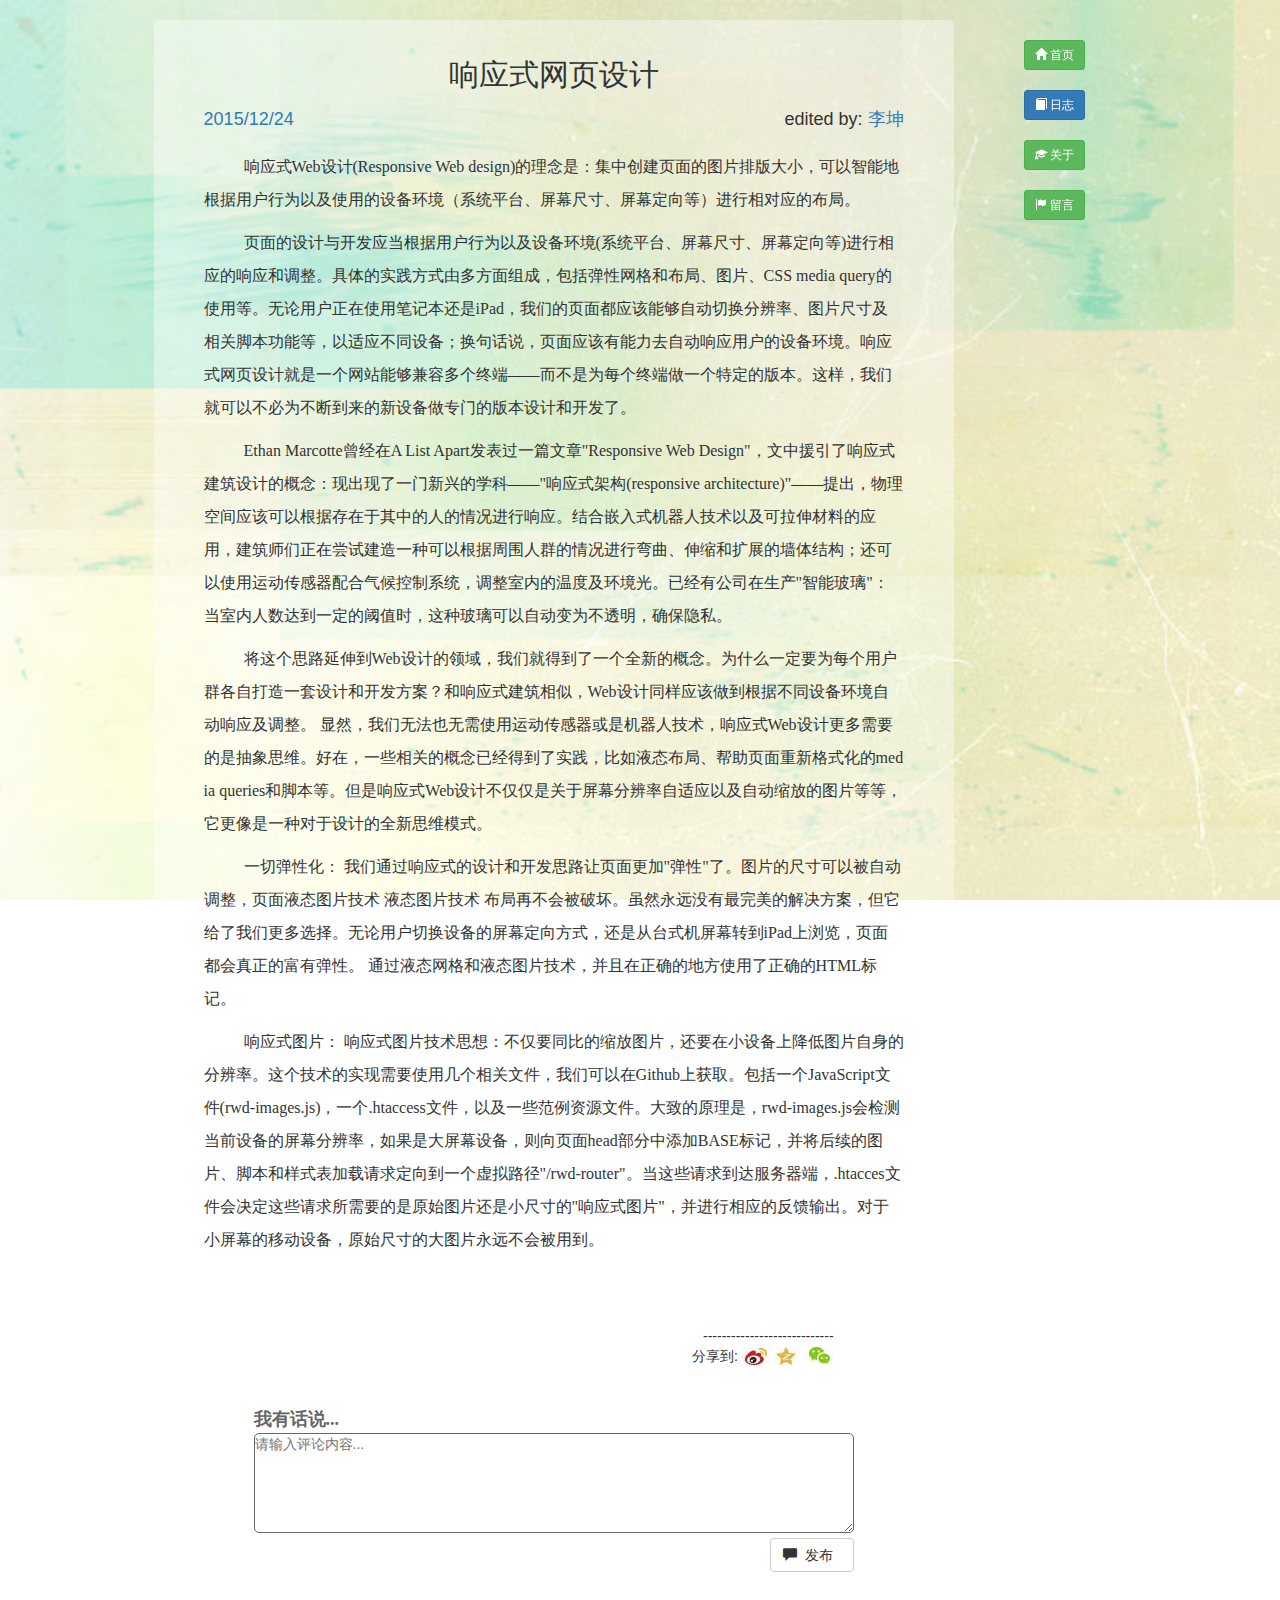
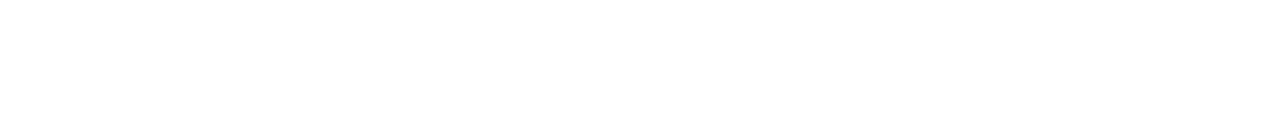
<file: docs/demo/article/art1.html>
<!DOCTYPE html>
<html lang="en">
<head>
	<meta charset="UTF-8">
	<title>响应式网页设计</title>
	<link rel="stylesheet" href="./bootstrap/bootstrap.min.css">
	<link rel="stylesheet" href="../style/art.css">
	<script src="../script/jquery-2.1.3.min.js"></script>
	<script src="./bootstrap/bootstrap.min.js"></script>
	<script src="../script/art.js"></script>
</head>
<body>
	<div class="nav">
		<a id="yi" class="btn btn-success btn-sm" href="../index.html">
			<span class="glyphicon glyphicon-home"></span>
			首页
		</a>
		<a id="er" class="btn btn-primary btn-sm" href="../index.html#rizhi">
			<span class="glyphicon glyphicon-book"></span>
			日志
		</a>
		<a id="san" class="btn btn-success btn-sm" href="../resume/cv.html">
			<span class="glyphicon glyphicon-education"></span>
			关于
		</a>
		<a id="si" class="btn btn-success btn-sm" href="../message/msg.html">
			<span class="glyphicon glyphicon-flag"></span>
			留言
		</a>
	</div>
	<div class="box">
		<div class="timu">
			<h2><a href="##">响应式网页设计</a></h2>
		</div>
		<h4 class="time"><a href="##">2015/12/24</a></h4>
		<h4 class="author">edited by: <a href="#lk">李坤</a></h4>
		<p>
			响应式Web设计(Responsive Web design)的理念是：集中创建页面的图片排版大小，可以智能地根据用户行为以及使用的设备环境（系统平台、屏幕尺寸、屏幕定向等）进行相对应的布局。
		</p>
		<p>
			页面的设计与开发应当根据用户行为以及设备环境(系统平台、屏幕尺寸、屏幕定向等)进行相应的响应和调整。具体的实践方式由多方面组成，包括弹性网格和布局、图片、CSS media query的使用等。无论用户正在使用笔记本还是iPad，我们的页面都应该能够自动切换分辨率、图片尺寸及相关脚本功能等，以适应不同设备；换句话说，页面应该有能力去自动响应用户的设备环境。响应式网页设计就是一个网站能够兼容多个终端——而不是为每个终端做一个特定的版本。这样，我们就可以不必为不断到来的新设备做专门的版本设计和开发了。
		</p>
		<p>
			Ethan Marcotte曾经在A List Apart发表过一篇文章"Responsive Web Design"，文中援引了响应式建筑设计的概念：现出现了一门新兴的学科——"响应式架构(responsive architecture)"——提出，物理空间应该可以根据存在于其中的人的情况进行响应。结合嵌入式机器人技术以及可拉伸材料的应用，建筑师们正在尝试建造一种可以根据周围人群的情况进行弯曲、伸缩和扩展的墙体结构；还可以使用运动传感器配合气候控制系统，调整室内的温度及环境光。已经有公司在生产"智能玻璃"：当室内人数达到一定的阈值时，这种玻璃可以自动变为不透明，确保隐私。
		</p>
		<p>
			将这个思路延伸到Web设计的领域，我们就得到了一个全新的概念。为什么一定要为每个用户群各自打造一套设计和开发方案？和响应式建筑相似，Web设计同样应该做到根据不同设备环境自动响应及调整。
			显然，我们无法也无需使用运动传感器或是机器人技术，响应式Web设计更多需要的是抽象思维。好在，一些相关的概念已经得到了实践，比如液态布局、帮助页面重新格式化的media queries和脚本等。但是响应式Web设计不仅仅是关于屏幕分辨率自适应以及自动缩放的图片等等，它更像是一种对于设计的全新思维模式。
		</p>
		<p>
			一切弹性化：
			我们通过响应式的设计和开发思路让页面更加"弹性"了。图片的尺寸可以被自动调整，页面液态图片技术
			液态图片技术
			布局再不会被破坏。虽然永远没有最完美的解决方案，但它给了我们更多选择。无论用户切换设备的屏幕定向方式，还是从台式机屏幕转到iPad上浏览，页面都会真正的富有弹性。
			通过液态网格和液态图片技术，并且在正确的地方使用了正确的HTML标记。
		</p>
		<p>
			响应式图片：
			响应式图片技术思想：不仅要同比的缩放图片，还要在小设备上降低图片自身的分辨率。这个技术的实现需要使用几个相关文件，我们可以在Github上获取。包括一个JavaScript文件(rwd-images.js)，一个.htaccess文件，以及一些范例资源文件。大致的原理是，rwd-images.js会检测当前设备的屏幕分辨率，如果是大屏幕设备，则向页面head部分中添加BASE标记，并将后续的图片、脚本和样式表加载请求定向到一个虚拟路径"/rwd-router"。当这些请求到达服务器端，.htacces文件会决定这些请求所需要的是原始图片还是小尺寸的"响应式图片"，并进行相应的反馈输出。对于小屏幕的移动设备，原始尺寸的大图片永远不会被用到。
		</p>
		<br>
		<div class="share">
			<span>----------------------------</span>
			<br>
			<span class="fx">分享到: </span>
			<a class="fx" href="##"><img src="../image/comwb.jpg" alt="##" title="分享到微博"></a>
			<a class="fx" href="##"><img src="../image/comkj.jpg" alt="##" title="分享到空间"></a>
			<a class="fx" href="##"><img src="../image/comwx.jpg" alt="##" title="分享到微信"></a>
		</div>
		<div class="comment">
			<label for="com">我有话说...</label>
			<textarea name="com" id="com" placeholder="请输入评论内容..."></textarea>
			<button class="btn btn-default">
				<span class="glyphicon glyphicon-comment"></span>&nbsp;&nbsp;发布&nbsp;&nbsp;
			</button>
		</div>
	</div>
	<a class="btn btn-default btn-sm" id="totop" href="#top"> 
		<span class="glyphicon glyphicon-send"></span> 
		<span>回到顶部</span>
	</a>
</body>
</html>
</file>
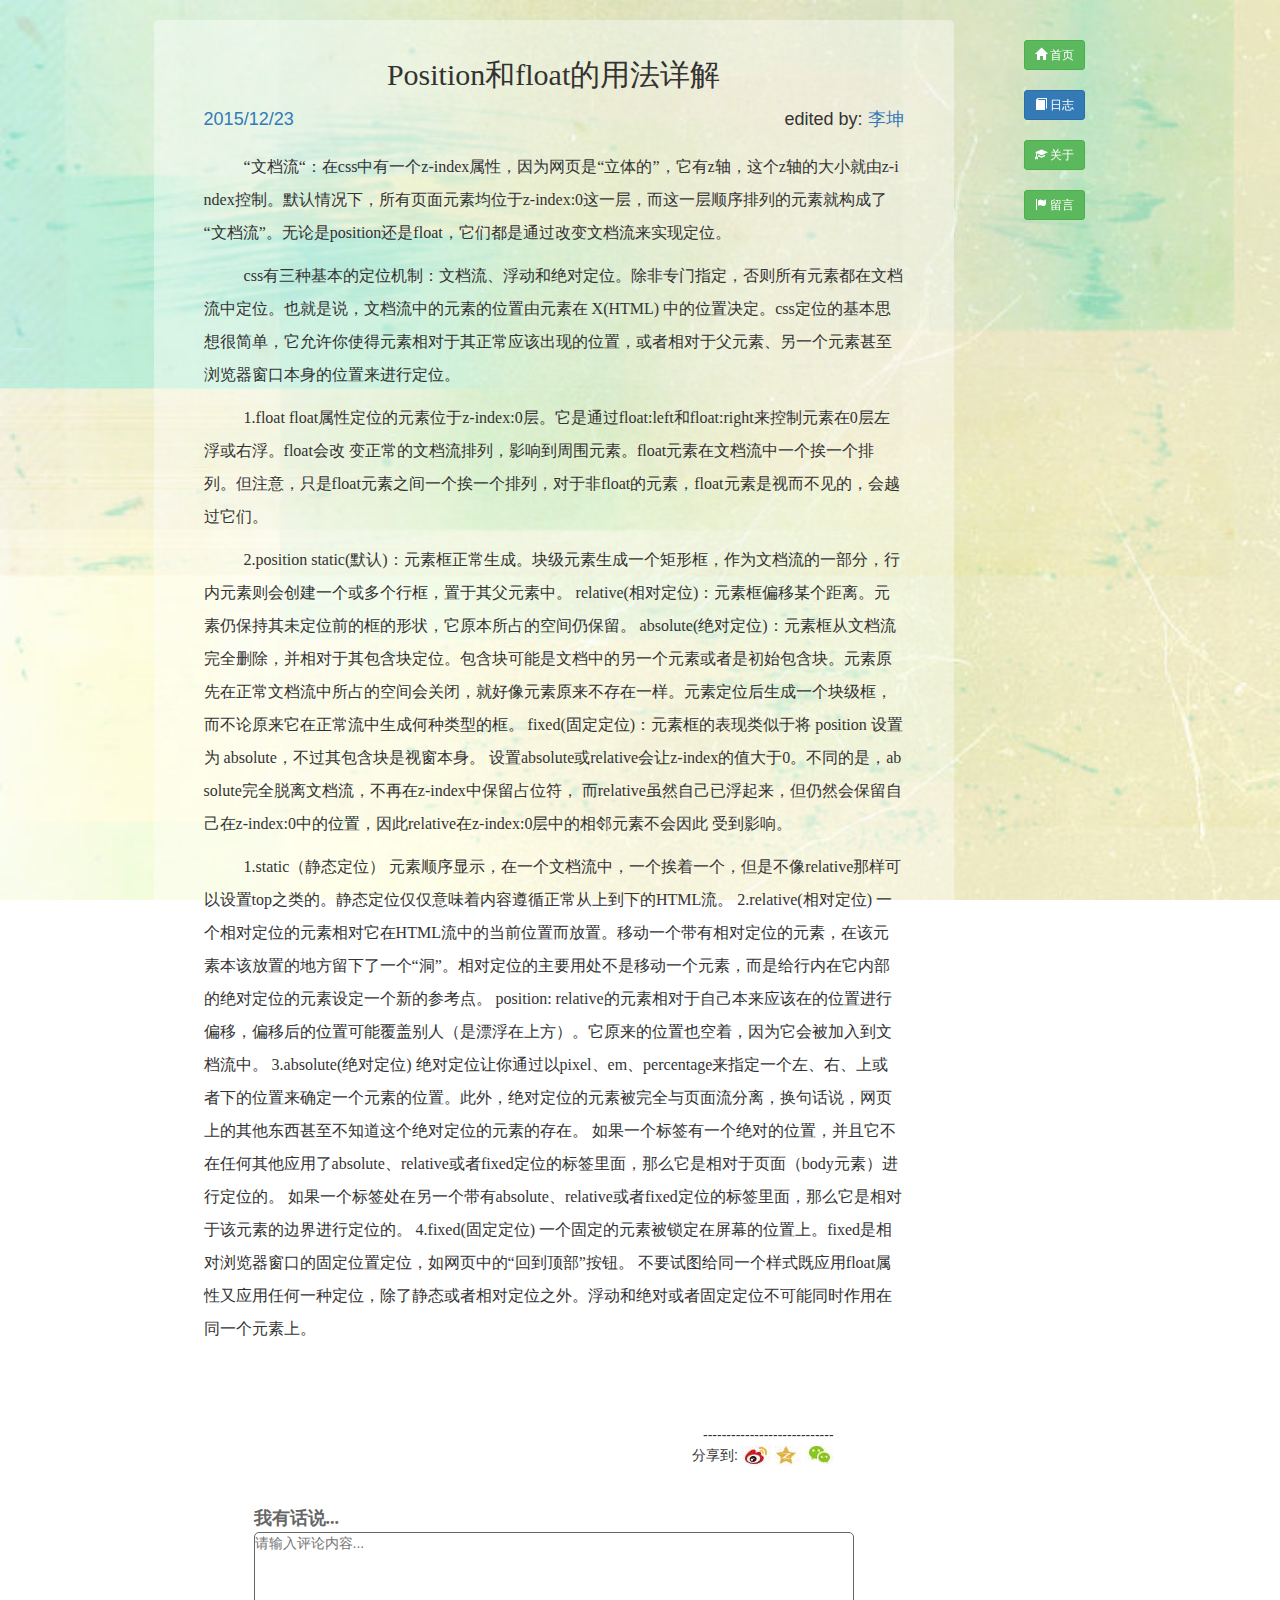
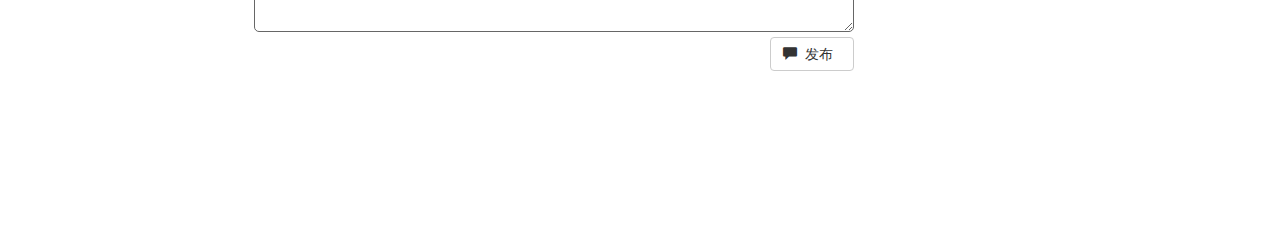
<file: docs/demo/article/art2.html>
<!DOCTYPE html>
<html lang="en">
<head>
	<meta charset="UTF-8">
	<title>Position和float的用法详解</title>
	<link rel="stylesheet" href="./bootstrap/bootstrap.min.css">
	<link rel="stylesheet" href="../style/art.css">
	<script src="../script/jquery-2.1.3.min.js"></script>
	<script src="./bootstrap/bootstrap.min.js"></script>
	<script src="../script/art.js"></script>
</head>
<body>
	<div class="nav">
		<a id="yi" class="btn btn-success btn-sm" href="../index.html">
			<span class="glyphicon glyphicon-home"></span>
			首页
		</a>
		<a id="er" class="btn btn-primary btn-sm" href="../index.html#rizhi">
			<span class="glyphicon glyphicon-book"></span>
			日志
		</a>
		<a id="san" class="btn btn-success btn-sm" href="../resume/cv.html">
			<span class="glyphicon glyphicon-education"></span>
			关于
		</a>
		<a id="si" class="btn btn-success btn-sm" href="../message/msg.html">
			<span class="glyphicon glyphicon-flag"></span>
			留言
		</a>
	</div>
	<div class="box">
		<div class="timu">
			<h2><a href="##">Position和float的用法详解</a></h2>
		</div>
		<h4 class="time"><a href="##">2015/12/23</a></h4>
		<h4 class="author">edited by: <a href="#lk">李坤</a></h4>
		<p>
			“文档流“：在css中有一个z-index属性，因为网页是“立体的”，它有z轴，这个z轴的大小就由z-index控制。默认情况下，所有页面元素均位于z-index:0这一层，而这一层顺序排列的元素就构成了“文档流”。无论是position还是float，它们都是通过改变文档流来实现定位。
		</p>
		<p>
			css有三种基本的定位机制：文档流、浮动和绝对定位。除非专门指定，否则所有元素都在文档流中定位。也就是说，文档流中的元素的位置由元素在 X(HTML) 中的位置决定。css定位的基本思想很简单，它允许你使得元素相对于其正常应该出现的位置，或者相对于父元素、另一个元素甚至浏览器窗口本身的位置来进行定位。
		</p>
		<p>
			1.float
    		float属性定位的元素位于z-index:0层。它是通过float:left和float:right来控制元素在0层左浮或右浮。float会改 变正常的文档流排列，影响到周围元素。float元素在文档流中一个挨一个排列。但注意，只是float元素之间一个挨一个排列，对于非float的元素，float元素是视而不见的，会越过它们。
		</p>
		<p>
			2.position
        	static(默认)：元素框正常生成。块级元素生成一个矩形框，作为文档流的一部分，行内元素则会创建一个或多个行框，置于其父元素中。

        	relative(相对定位)：元素框偏移某个距离。元素仍保持其未定位前的框的形状，它原本所占的空间仍保留。

        	absolute(绝对定位)：元素框从文档流完全删除，并相对于其包含块定位。包含块可能是文档中的另一个元素或者是初始包含块。元素原先在正常文档流中所占的空间会关闭，就好像元素原来不存在一样。元素定位后生成一个块级框，而不论原来它在正常流中生成何种类型的框。

       		fixed(固定定位)：元素框的表现类似于将 position 设置为 absolute，不过其包含块是视窗本身。

        	设置absolute或relative会让z-index的值大于0。不同的是，absolute完全脱离文档流，不再在z-index中保留占位符， 而relative虽然自己已浮起来，但仍然会保留自己在z-index:0中的位置，因此relative在z-index:0层中的相邻元素不会因此 受到影响。
		</p>
		<p>
			1.static（静态定位）
            元素顺序显示，在一个文档流中，一个挨着一个，但是不像relative那样可以设置top之类的。静态定位仅仅意味着内容遵循正常从上到下的HTML流。

        	2.relative(相对定位)
            一个相对定位的元素相对它在HTML流中的当前位置而放置。移动一个带有相对定位的元素，在该元素本该放置的地方留下了一个“洞”。相对定位的主要用处不是移动一个元素，而是给行内在它内部的绝对定位的元素设定一个新的参考点。
            position: relative的元素相对于自己本来应该在的位置进行偏移，偏移后的位置可能覆盖别人（是漂浮在上方）。它原来的位置也空着，因为它会被加入到文档流中。

        	3.absolute(绝对定位)
            绝对定位让你通过以pixel、em、percentage来指定一个左、右、上或者下的位置来确定一个元素的位置。此外，绝对定位的元素被完全与页面流分离，换句话说，网页上的其他东西甚至不知道这个绝对定位的元素的存在。 
            如果一个标签有一个绝对的位置，并且它不在任何其他应用了absolute、relative或者fixed定位的标签里面，那么它是相对于页面（body元素）进行定位的。
            如果一个标签处在另一个带有absolute、relative或者fixed定位的标签里面，那么它是相对于该元素的边界进行定位的。

        	4.fixed(固定定位)
            一个固定的元素被锁定在屏幕的位置上。fixed是相对浏览器窗口的固定位置定位，如网页中的“回到顶部”按钮。

        	不要试图给同一个样式既应用float属性又应用任何一种定位，除了静态或者相对定位之外。浮动和绝对或者固定定位不可能同时作用在同一个元素上。
		</p>
		<p>
			
		</p>
		<br>
		<div class="share">
			<span>----------------------------</span>
			<br>
			<span class="fx">分享到: </span>
			<a class="fx" href="##"><img src="../image/comwb.jpg" alt="##" title="分享到微博"></a>
			<a class="fx" href="##"><img src="../image/comkj.jpg" alt="##" title="分享到空间"></a>
			<a class="fx" href="##"><img src="../image/comwx.jpg" alt="##" title="分享到微信"></a>
		</div>
		<div class="comment">
			<label for="com">我有话说...</label>
			<textarea name="com" id="com" placeholder="请输入评论内容..."></textarea>
			<button class="btn btn-default">
				<span class="glyphicon glyphicon-comment"></span>&nbsp;&nbsp;发布&nbsp;&nbsp;
			</button>
		</div>
	</div>
	<a class="btn btn-default btn-sm" id="totop" href="#top"> 
		<span class="glyphicon glyphicon-send"></span> 
		<span>回到顶部</span>
	</a>
</body>
</html>
</file>
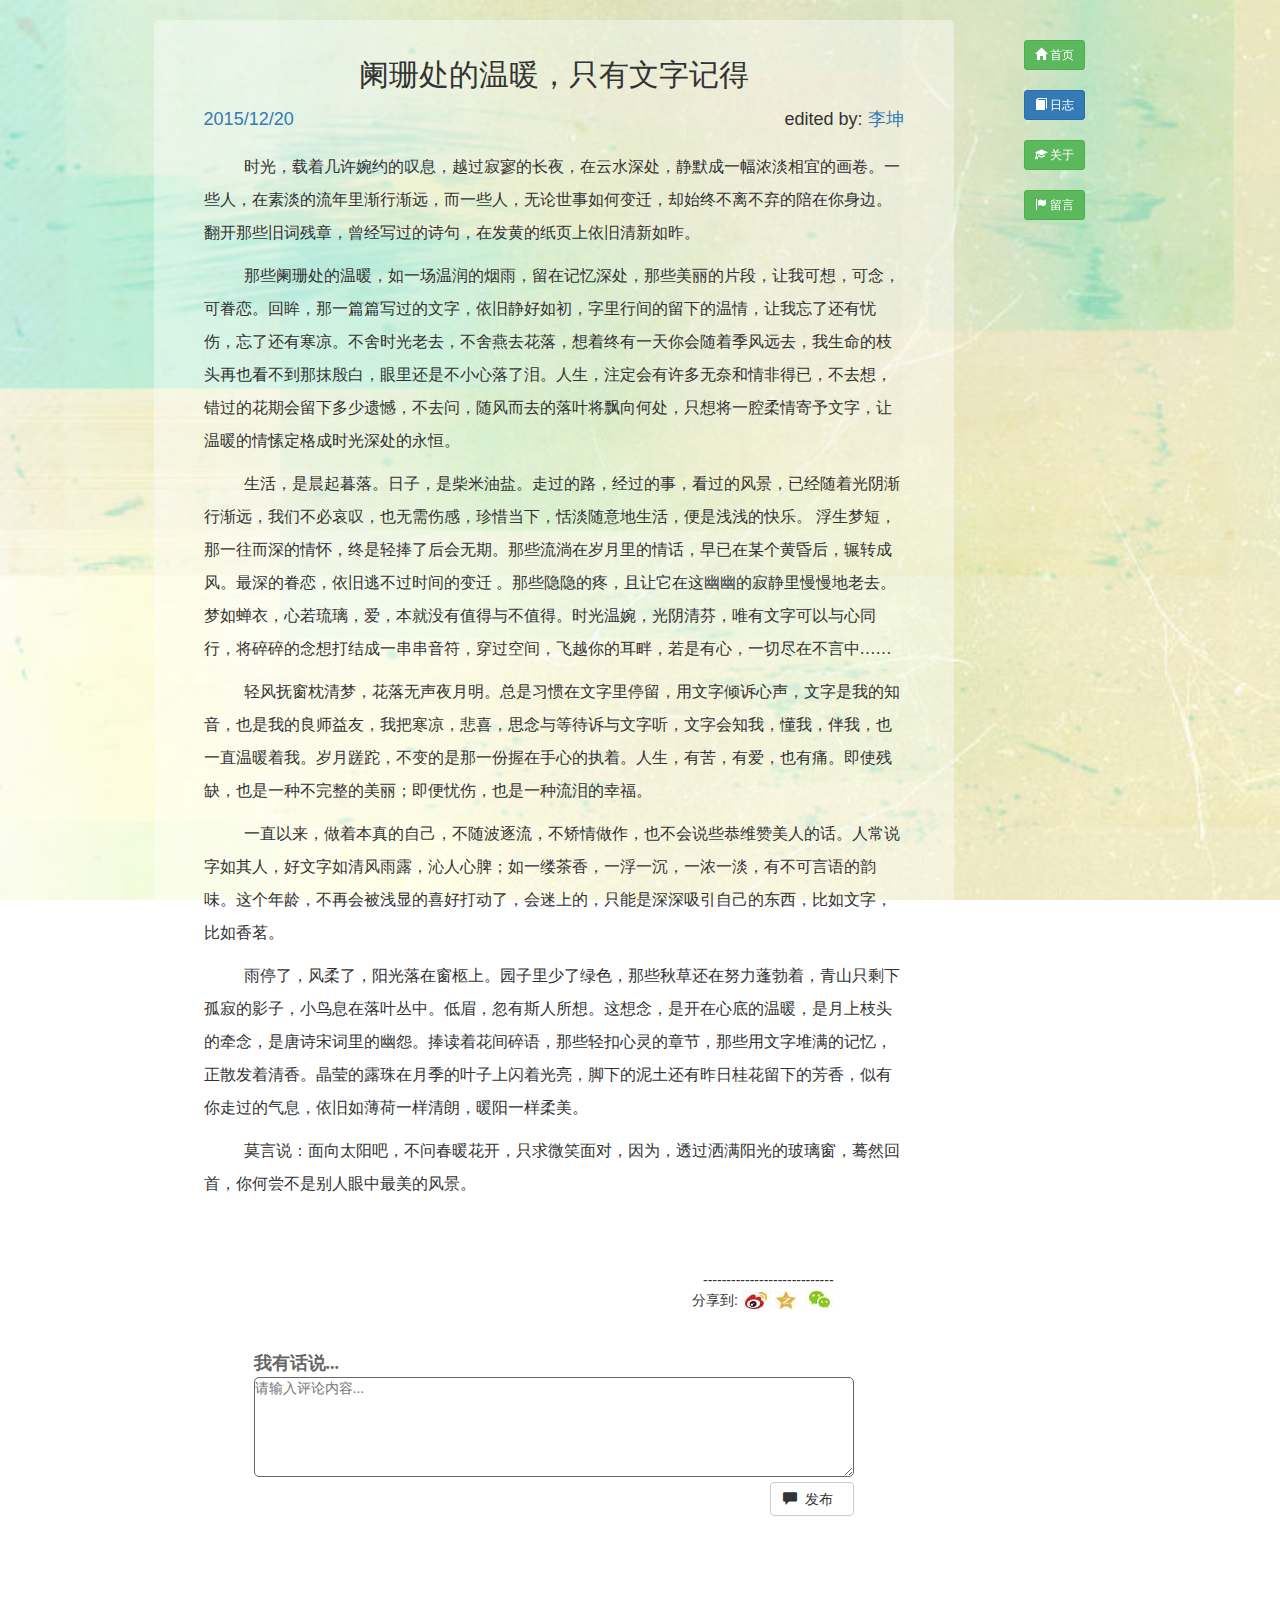
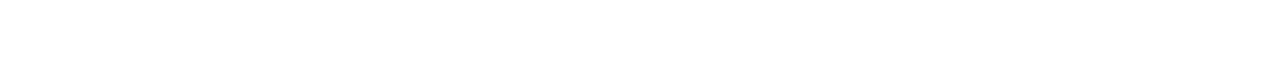
<file: docs/demo/article/art3.html>
<!DOCTYPE html>
<html lang="en">
<head>
	<meta charset="UTF-8">
	<title>阑珊处的温暖，只有文字记得</title>
	<link rel="stylesheet" href="./bootstrap/bootstrap.min.css">
	<link rel="stylesheet" href="../style/art.css">
	<script src="../script/jquery-2.1.3.min.js"></script>
	<script src="./bootstrap/bootstrap.min.js"></script>
	<script src="../script/art.js"></script>
</head>
<body>
	<div class="nav">
		<a id="yi" class="btn btn-success btn-sm" href="../index.html">
			<span class="glyphicon glyphicon-home"></span>
			首页
		</a>
		<a id="er" class="btn btn-primary btn-sm" href="../index.html#rizhi">
			<span class="glyphicon glyphicon-book"></span>
			日志
		</a>
		<a id="san" class="btn btn-success btn-sm" href="../resume/cv.html">
			<span class="glyphicon glyphicon-education"></span>
			关于
		</a>
		<a id="si" class="btn btn-success btn-sm" href="../message/msg.html">
			<span class="glyphicon glyphicon-flag"></span>
			留言
		</a>
	</div>
	<div class="box">
		<div class="timu">
			<h2><a href="##">阑珊处的温暖，只有文字记得</a></h2>
		</div>
		<h4 class="time"><a href="##">2015/12/20</a></h4>
		<h4 class="author">edited by: <a href="#lk">李坤</a></h4>
		<p>
			时光，载着几许婉约的叹息，越过寂寥的长夜，在云水深处，静默成一幅浓淡相宜的画卷。一些人，在素淡的流年里渐行渐远，而一些人，无论世事如何变迁，却始终不离不弃的陪在你身边。翻开那些旧词残章，曾经写过的诗句，在发黄的纸页上依旧清新如昨。
		</p>
		<p>
			那些阑珊处的温暖，如一场温润的烟雨，留在记忆深处，那些美丽的片段，让我可想，可念，可眷恋。回眸，那一篇篇写过的文字，依旧静好如初，字里行间的留下的温情，让我忘了还有忧伤，忘了还有寒凉。不舍时光老去，不舍燕去花落，想着终有一天你会随着季风远去，我生命的枝头再也看不到那抹殷白，眼里还是不小心落了泪。人生，注定会有许多无奈和情非得已，不去想，错过的花期会留下多少遗憾，不去问，随风而去的落叶将飘向何处，只想将一腔柔情寄予文字，让温暖的情愫定格成时光深处的永恒。
		</p>
		<p>
			生活，是晨起暮落。日子，是柴米油盐。走过的路，经过的事，看过的风景，已经随着光阴渐行渐远，我们不必哀叹，也无需伤感，珍惜当下，恬淡随意地生活，便是浅浅的快乐。
			浮生梦短，那一往而深的情怀，终是轻捧了后会无期。那些流淌在岁月里的情话，早已在某个黄昏后，辗转成风。最深的眷恋，依旧逃不过时间的变迁 。那些隐隐的疼，且让它在这幽幽的寂静里慢慢地老去。
			梦如蝉衣，心若琉璃，爱，本就没有值得与不值得。时光温婉，光阴清芬，唯有文字可以与心同行，将碎碎的念想打结成一串串音符，穿过空间，飞越你的耳畔，若是有心，一切尽在不言中……
		</p>
		<p>
			轻风抚窗枕清梦，花落无声夜月明。总是习惯在文字里停留，用文字倾诉心声，文字是我的知音，也是我的良师益友，我把寒凉，悲喜，思念与等待诉与文字听，文字会知我，懂我，伴我，也一直温暖着我。岁月蹉跎，不变的是那一份握在手心的执着。人生，有苦，有爱，也有痛。即使残缺，也是一种不完整的美丽；即便忧伤，也是一种流泪的幸福。
		</p>
		<p>
			一直以来，做着本真的自己，不随波逐流，不矫情做作，也不会说些恭维赞美人的话。人常说字如其人，好文字如清风雨露，沁人心脾；如一缕茶香，一浮一沉，一浓一淡，有不可言语的韵味。这个年龄，不再会被浅显的喜好打动了，会迷上的，只能是深深吸引自己的东西，比如文字，比如香茗。
		</p>
		<p>
			雨停了，风柔了，阳光落在窗柩上。园子里少了绿色，那些秋草还在努力蓬勃着，青山只剩下孤寂的影子，小鸟息在落叶丛中。低眉，忽有斯人所想。这想念，是开在心底的温暖，是月上枝头的牵念，是唐诗宋词里的幽怨。捧读着花间碎语，那些轻扣心灵的章节，那些用文字堆满的记忆，正散发着清香。晶莹的露珠在月季的叶子上闪着光亮，脚下的泥土还有昨日桂花留下的芳香，似有你走过的气息，依旧如薄荷一样清朗，暖阳一样柔美。
		</p>
		<p>
			莫言说：面向太阳吧，不问春暖花开，只求微笑面对，因为，透过洒满阳光的玻璃窗，蓦然回首，你何尝不是别人眼中最美的风景。
		</p>
		<br>
		<div class="share">
			<span>----------------------------</span>
			<br>
			<span class="fx">分享到: </span>
			<a class="fx" href="##"><img src="../image/comwb.jpg" alt="##" title="分享到微博"></a>
			<a class="fx" href="##"><img src="../image/comkj.jpg" alt="##" title="分享到空间"></a>
			<a class="fx" href="##"><img src="../image/comwx.jpg" alt="##" title="分享到微信"></a>
		</div>
		<div class="comment">
			<label for="com">我有话说...</label>
			<textarea name="com" id="com" placeholder="请输入评论内容..."></textarea>
			<button class="btn btn-default">
				<span class="glyphicon glyphicon-comment"></span>&nbsp;&nbsp;发布&nbsp;&nbsp;
			</button>
		</div>
	</div>
	<a class="btn btn-default btn-sm" id="totop" href="#top"> 
		<span class="glyphicon glyphicon-send"></span> 
		<span>回到顶部</span>
	</a>
</body>
</html>
</file>
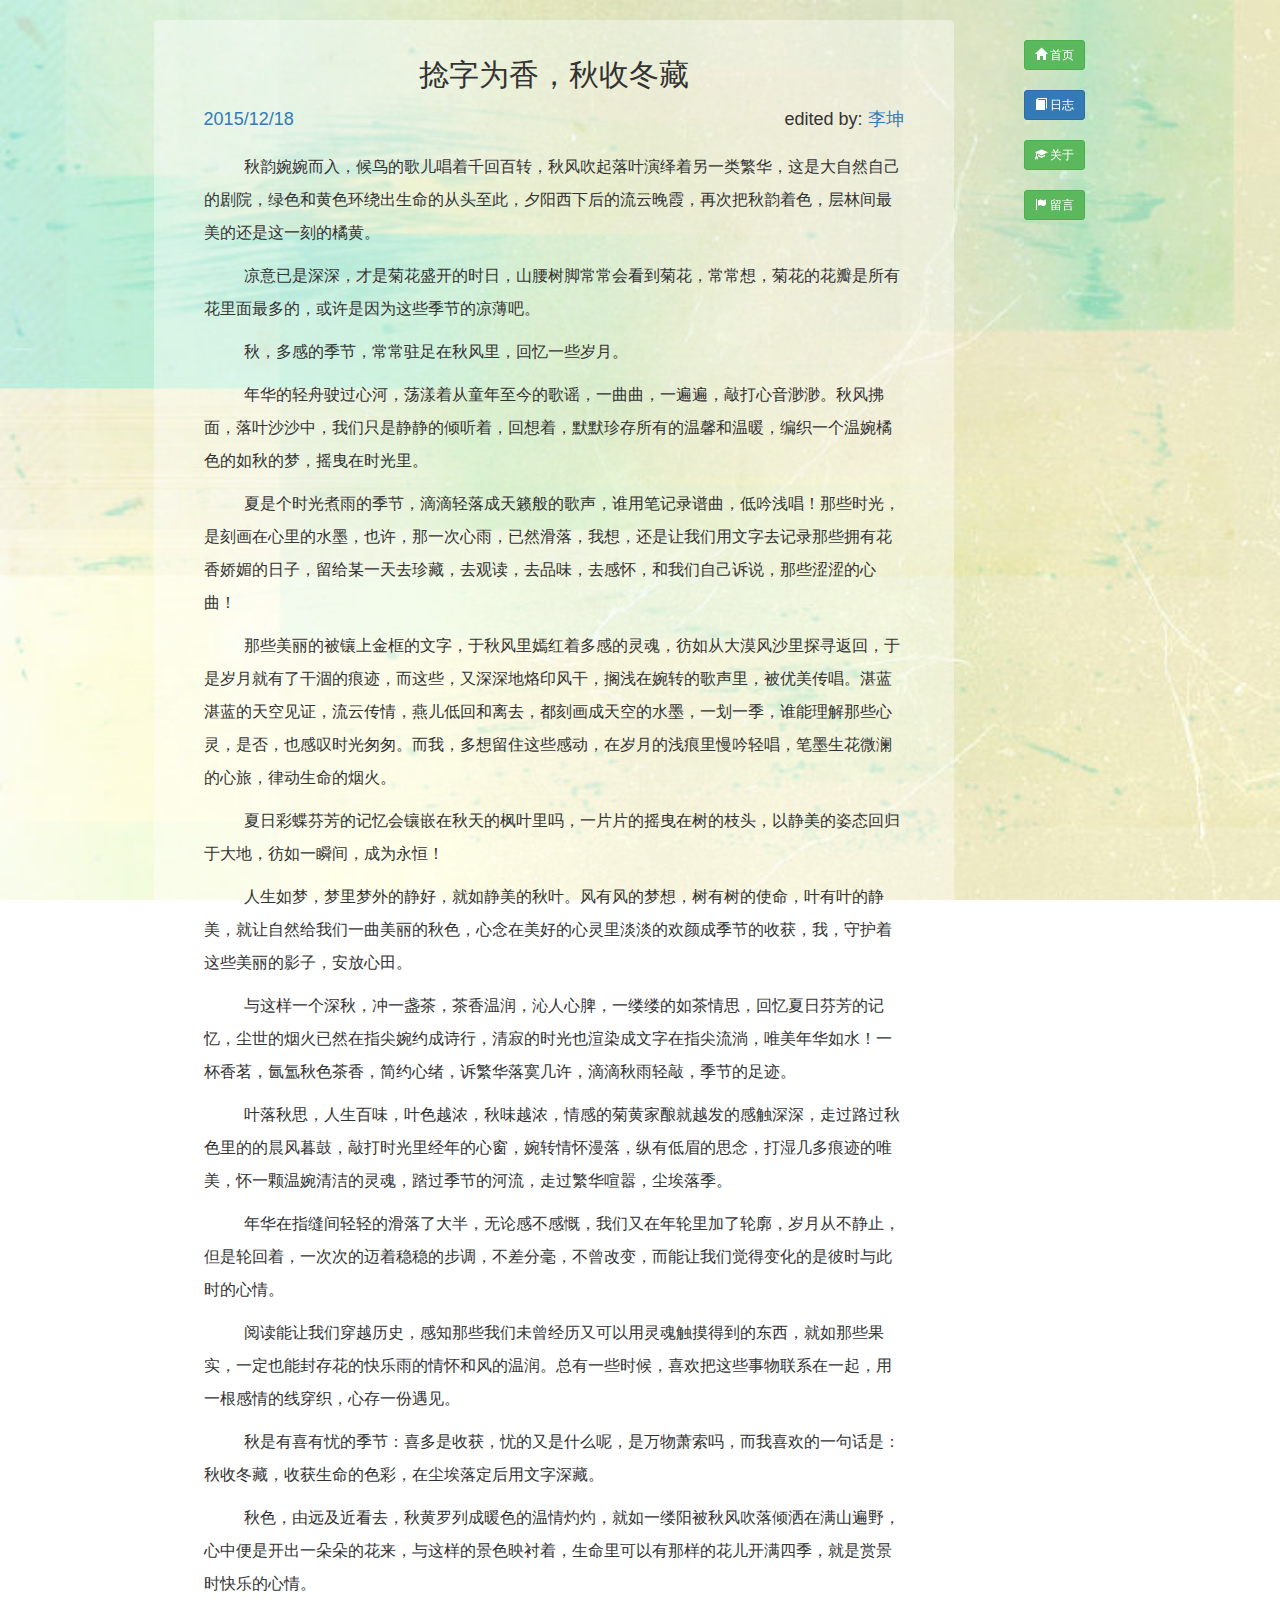
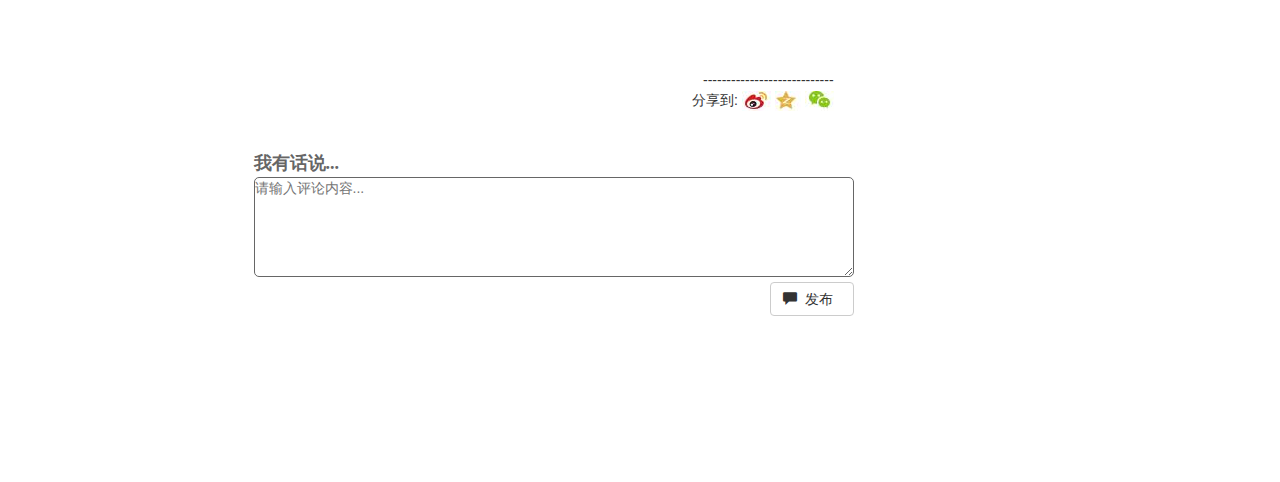
<file: docs/demo/article/art4.html>
<!DOCTYPE html>
<html lang="en">
<head>
	<meta charset="UTF-8">
	<title>捻字为香，秋收冬藏</title>
	<link rel="stylesheet" href="./bootstrap/bootstrap.min.css">
	<link rel="stylesheet" href="../style/art.css">
	<script src="../script/jquery-2.1.3.min.js"></script>
	<script src="./bootstrap/bootstrap.min.js"></script>
	<script src="../script/art.js"></script>
</head>
<body>
	<div class="nav">
		<a id="yi" class="btn btn-success btn-sm" href="../index.html">
			<span class="glyphicon glyphicon-home"></span>
			首页
		</a>
		<a id="er" class="btn btn-primary btn-sm" href="../index.html#rizhi">
			<span class="glyphicon glyphicon-book"></span>
			日志
		</a>
		<a id="san" class="btn btn-success btn-sm" href="../resume/cv.html">
			<span class="glyphicon glyphicon-education"></span>
			关于
		</a>
		<a id="si" class="btn btn-success btn-sm" href="../message/msg.html">
			<span class="glyphicon glyphicon-flag"></span>
			留言
		</a>
	</div>
	<div class="box">
		<div class="timu">
			<h2><a href="##">捻字为香，秋收冬藏</a></h2>
		</div>
		<h4 class="time"><a href="##">2015/12/18</a></h4>
		<h4 class="author">edited by: <a href="#lk">李坤</a></h4>
		<p>
			秋韵婉婉而入，候鸟的歌儿唱着千回百转，秋风吹起落叶演绎着另一类繁华，这是大自然自己的剧院，绿色和黄色环绕出生命的从头至此，夕阳西下后的流云晚霞，再次把秋韵着色，层林间最美的还是这一刻的橘黄。
		</p>
		<p>
			凉意已是深深，才是菊花盛开的时日，山腰树脚常常会看到菊花，常常想，菊花的花瓣是所有花里面最多的，或许是因为这些季节的凉薄吧。
		</p>
		<p>
			秋，多感的季节，常常驻足在秋风里，回忆一些岁月。
		</p>
		<p>
			年华的轻舟驶过心河，荡漾着从童年至今的歌谣，一曲曲，一遍遍，敲打心音渺渺。秋风拂面，落叶沙沙中，我们只是静静的倾听着，回想着，默默珍存所有的温馨和温暖，编织一个温婉橘色的如秋的梦，摇曳在时光里。
		</p>
		<p>
			夏是个时光煮雨的季节，滴滴轻落成天籁般的歌声，谁用笔记录谱曲，低吟浅唱！那些时光，是刻画在心里的水墨，也许，那一次心雨，已然滑落，我想，还是让我们用文字去记录那些拥有花香娇媚的日子，留给某一天去珍藏，去观读，去品味，去感怀，和我们自己诉说，那些涩涩的心曲！
		</p>
		<p>
			那些美丽的被镶上金框的文字，于秋风里嫣红着多感的灵魂，彷如从大漠风沙里探寻返回，于是岁月就有了干涸的痕迹，而这些，又深深地烙印风干，搁浅在婉转的歌声里，被优美传唱。湛蓝湛蓝的天空见证，流云传情，燕儿低回和离去，都刻画成天空的水墨，一划一季，谁能理解那些心灵，是否，也感叹时光匆匆。而我，多想留住这些感动，在岁月的浅痕里慢吟轻唱，笔墨生花微澜的心旅，律动生命的烟火。
		</p>
		<p>
			夏日彩蝶芬芳的记忆会镶嵌在秋天的枫叶里吗，一片片的摇曳在树的枝头，以静美的姿态回归于大地，彷如一瞬间，成为永恒！
		</p>
		<p>
			人生如梦，梦里梦外的静好，就如静美的秋叶。风有风的梦想，树有树的使命，叶有叶的静美，就让自然给我们一曲美丽的秋色，心念在美好的心灵里淡淡的欢颜成季节的收获，我，守护着这些美丽的影子，安放心田。
		</p>
		<p>
			与这样一个深秋，冲一盏茶，茶香温润，沁人心脾，一缕缕的如茶情思，回忆夏日芬芳的记忆，尘世的烟火已然在指尖婉约成诗行，清寂的时光也渲染成文字在指尖流淌，唯美年华如水！一杯香茗，氤氲秋色茶香，简约心绪，诉繁华落寞几许，滴滴秋雨轻敲，季节的足迹。
		</p>
		<p>
			叶落秋思，人生百味，叶色越浓，秋味越浓，情感的菊黄家酿就越发的感触深深，走过路过秋色里的的晨风暮鼓，敲打时光里经年的心窗，婉转情怀漫落，纵有低眉的思念，打湿几多痕迹的唯美，怀一颗温婉清洁的灵魂，踏过季节的河流，走过繁华喧嚣，尘埃落季。
		</p>
		<p>
			年华在指缝间轻轻的滑落了大半，无论感不感慨，我们又在年轮里加了轮廓，岁月从不静止，但是轮回着，一次次的迈着稳稳的步调，不差分毫，不曾改变，而能让我们觉得变化的是彼时与此时的心情。
		</p>
		<p>
			阅读能让我们穿越历史，感知那些我们未曾经历又可以用灵魂触摸得到的东西，就如那些果实，一定也能封存花的快乐雨的情怀和风的温润。总有一些时候，喜欢把这些事物联系在一起，用一根感情的线穿织，心存一份遇见。
		</p>
		<p>
			秋是有喜有忧的季节：喜多是收获，忧的又是什么呢，是万物萧索吗，而我喜欢的一句话是：秋收冬藏，收获生命的色彩，在尘埃落定后用文字深藏。
		</p>
		<p>
			秋色，由远及近看去，秋黄罗列成暖色的温情灼灼，就如一缕阳被秋风吹落倾洒在满山遍野，心中便是开出一朵朵的花来，与这样的景色映衬着，生命里可以有那样的花儿开满四季，就是赏景时快乐的心情。
		</p>
		<br>
		<div class="share">
			<span>----------------------------</span>
			<br>
			<span class="fx">分享到: </span>
			<a class="fx" href="##"><img src="../image/comwb.jpg" alt="##" title="分享到微博"></a>
			<a class="fx" href="##"><img src="../image/comkj.jpg" alt="##" title="分享到空间"></a>
			<a class="fx" href="##"><img src="../image/comwx.jpg" alt="##" title="分享到微信"></a>
		</div>
		<div class="comment">
			<label for="com">我有话说...</label>
			<textarea name="com" id="com" placeholder="请输入评论内容..."></textarea>
			<button class="btn btn-default">
				<span class="glyphicon glyphicon-comment"></span>&nbsp;&nbsp;发布&nbsp;&nbsp;
			</button>
		</div>
	</div>
	<a class="btn btn-default btn-sm" id="totop" href="#top"> 
		<span class="glyphicon glyphicon-send"></span> 
		<span>回到顶部</span>
	</a>
</body>
</html>
</file>
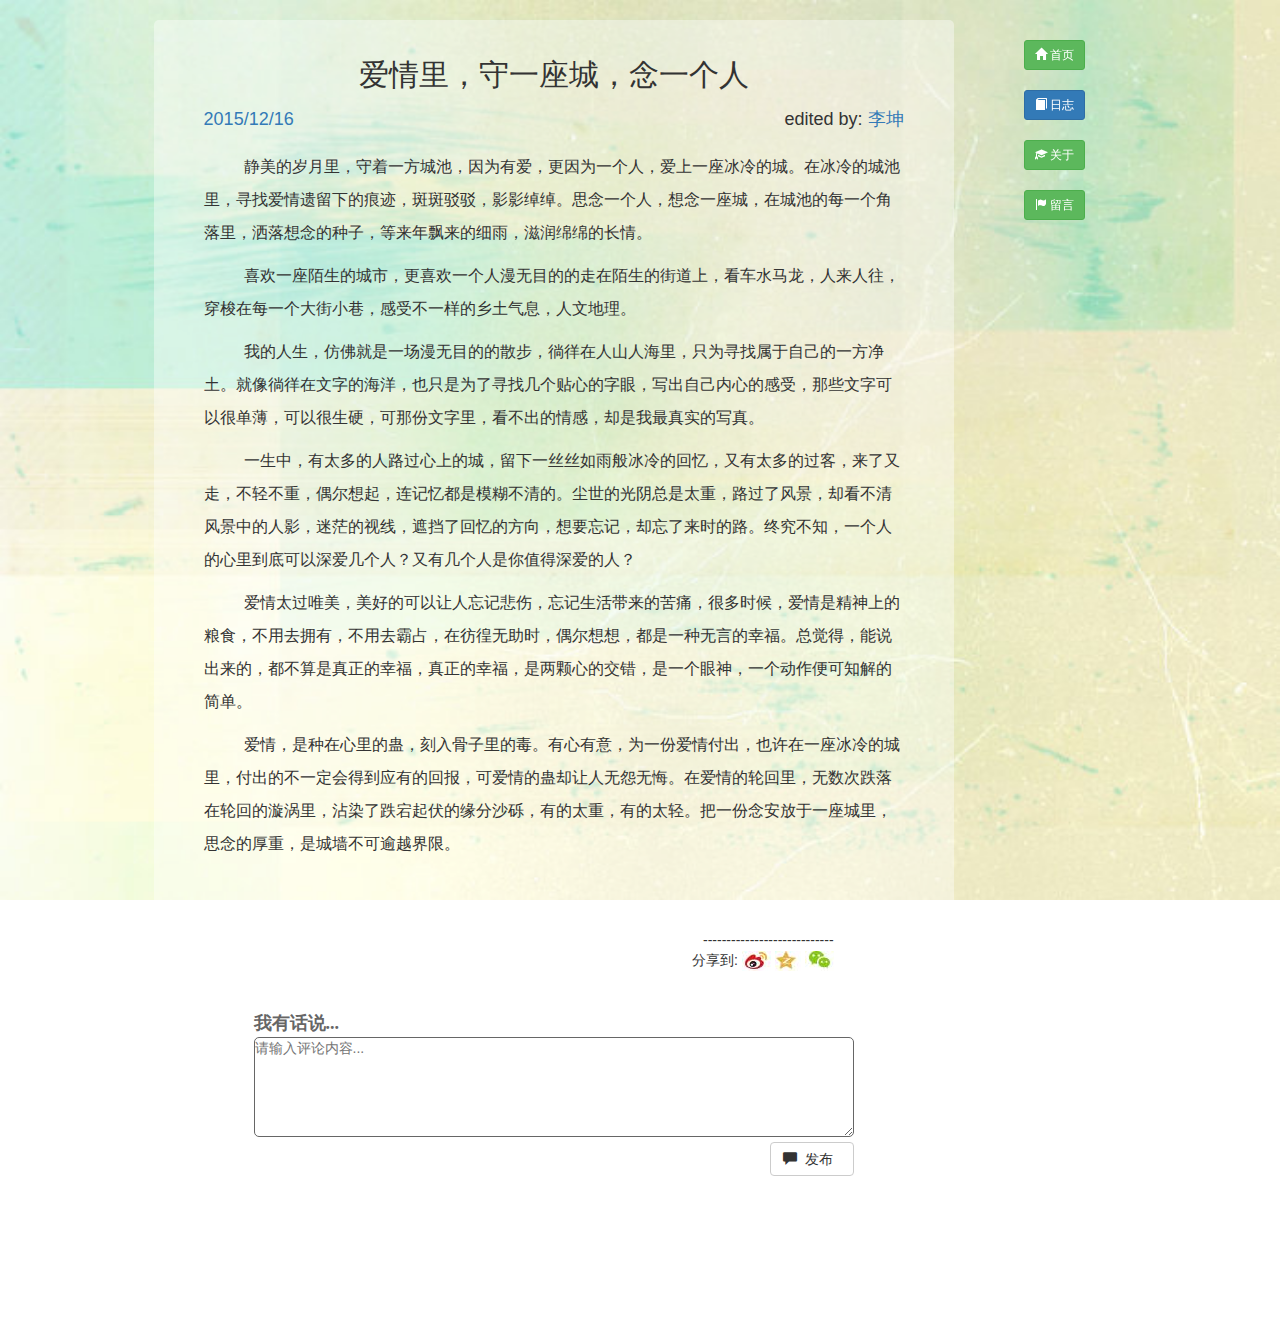
<file: docs/demo/article/art5.html>
<!DOCTYPE html>
<html lang="en">
<head>
	<meta charset="UTF-8">
	<title>爱情里，守一座城，念一个人</title>
	<link rel="stylesheet" href="./bootstrap/bootstrap.min.css">
	<link rel="stylesheet" href="../style/art.css">
	<script src="../script/jquery-2.1.3.min.js"></script>
	<script src="./bootstrap/bootstrap.min.js"></script>
	<script src="../script/art.js"></script>
</head>
<body>
	<div class="nav">
		<a id="yi" class="btn btn-success btn-sm" href="../index.html">
			<span class="glyphicon glyphicon-home"></span>
			首页
		</a>
		<a id="er" class="btn btn-primary btn-sm" href="../index.html#rizhi">
			<span class="glyphicon glyphicon-book"></span>
			日志
		</a>
		<a id="san" class="btn btn-success btn-sm" href="../resume/cv.html">
			<span class="glyphicon glyphicon-education"></span>
			关于
		</a>
		<a id="si" class="btn btn-success btn-sm" href="../message/msg.html">
			<span class="glyphicon glyphicon-flag"></span>
			留言
		</a>
	</div>
	<div class="box">
		<div class="timu">
			<h2><a href="##">爱情里，守一座城，念一个人</a></h2>
		</div>
		<h4 class="time"><a href="##">2015/12/16</a></h4>
		<h4 class="author">edited by: <a href="#lk">李坤</a></h4>
		<p>
			静美的岁月里，守着一方城池，因为有爱，更因为一个人，爱上一座冰冷的城。在冰冷的城池里，寻找爱情遗留下的痕迹，斑斑驳驳，影影绰绰。思念一个人，想念一座城，在城池的每一个角落里，洒落想念的种子，等来年飘来的细雨，滋润绵绵的长情。
		</p>
		<p>
			喜欢一座陌生的城市，更喜欢一个人漫无目的的走在陌生的街道上，看车水马龙，人来人往，穿梭在每一个大街小巷，感受不一样的乡土气息，人文地理。
		</p>
		<p>
			我的人生，仿佛就是一场漫无目的的散步，徜徉在人山人海里，只为寻找属于自己的一方净土。就像徜徉在文字的海洋，也只是为了寻找几个贴心的字眼，写出自己内心的感受，那些文字可以很单薄，可以很生硬，可那份文字里，看不出的情感，却是我最真实的写真。
		</p>
		<p>
			一生中，有太多的人路过心上的城，留下一丝丝如雨般冰冷的回忆，又有太多的过客，来了又走，不轻不重，偶尔想起，连记忆都是模糊不清的。尘世的光阴总是太重，路过了风景，却看不清风景中的人影，迷茫的视线，遮挡了回忆的方向，想要忘记，却忘了来时的路。终究不知，一个人的心里到底可以深爱几个人？又有几个人是你值得深爱的人？
		</p>
		<p>
			爱情太过唯美，美好的可以让人忘记悲伤，忘记生活带来的苦痛，很多时候，爱情是精神上的粮食，不用去拥有，不用去霸占，在彷徨无助时，偶尔想想，都是一种无言的幸福。总觉得，能说出来的，都不算是真正的幸福，真正的幸福，是两颗心的交错，是一个眼神，一个动作便可知解的简单。
		</p>
		<p>
			爱情，是种在心里的蛊，刻入骨子里的毒。有心有意，为一份爱情付出，也许在一座冰冷的城里，付出的不一定会得到应有的回报，可爱情的蛊却让人无怨无悔。在爱情的轮回里，无数次跌落在轮回的漩涡里，沾染了跌宕起伏的缘分沙砾，有的太重，有的太轻。把一份念安放于一座城里，思念的厚重，是城墙不可逾越界限。
		</p>
		<br>
		<div class="share">
			<span>----------------------------</span>
			<br>
			<span class="fx">分享到: </span>
			<a class="fx" href="##"><img src="../image/comwb.jpg" alt="##" title="分享到微博"></a>
			<a class="fx" href="##"><img src="../image/comkj.jpg" alt="##" title="分享到空间"></a>
			<a class="fx" href="##"><img src="../image/comwx.jpg" alt="##" title="分享到微信"></a>
		</div>
		<div class="comment">
			<label for="com">我有话说...</label>
			<textarea name="com" id="com" placeholder="请输入评论内容..."></textarea>
			<button class="btn btn-default">
				<span class="glyphicon glyphicon-comment"></span>&nbsp;&nbsp;发布&nbsp;&nbsp;
			</button>
		</div>
	</div>
	<a class="btn btn-default btn-sm" id="totop" href="#top"> 
		<span class="glyphicon glyphicon-send"></span> 
		<span>回到顶部</span>
	</a>
</body>
</html>
</file>
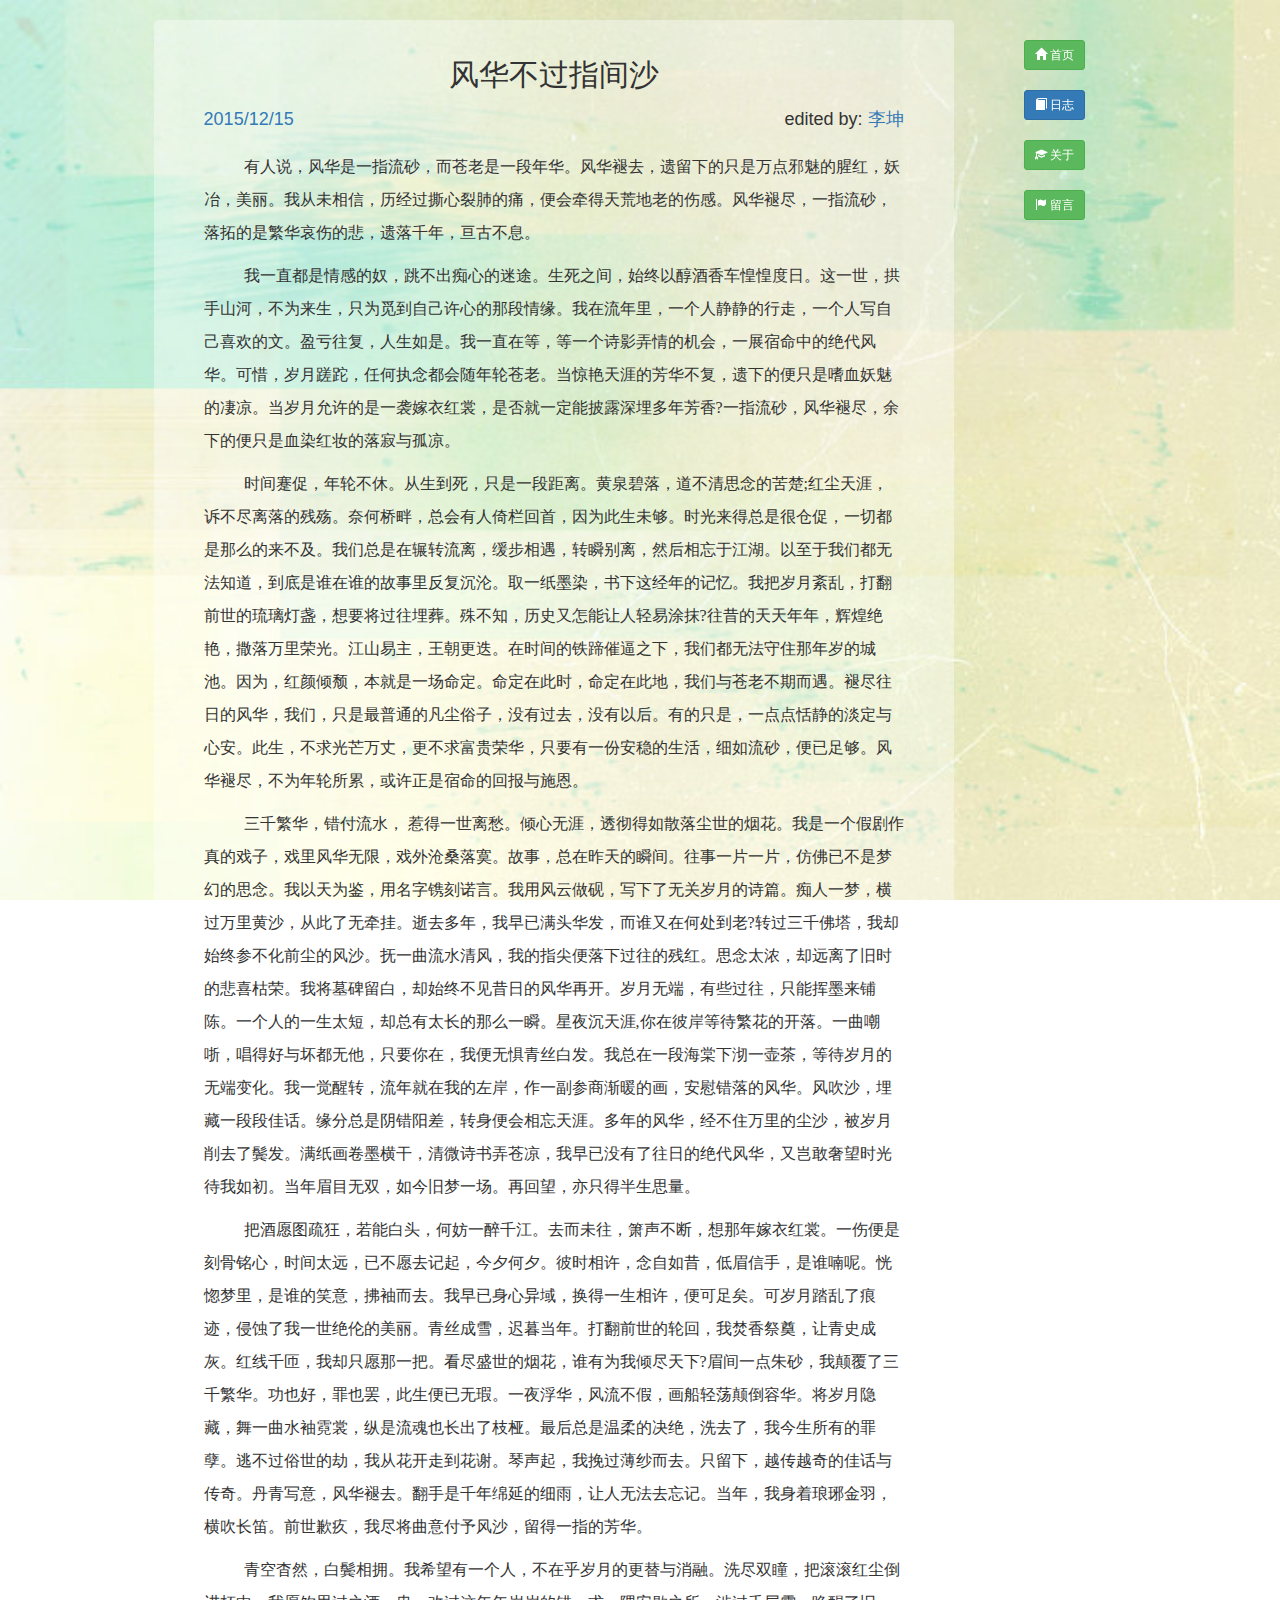
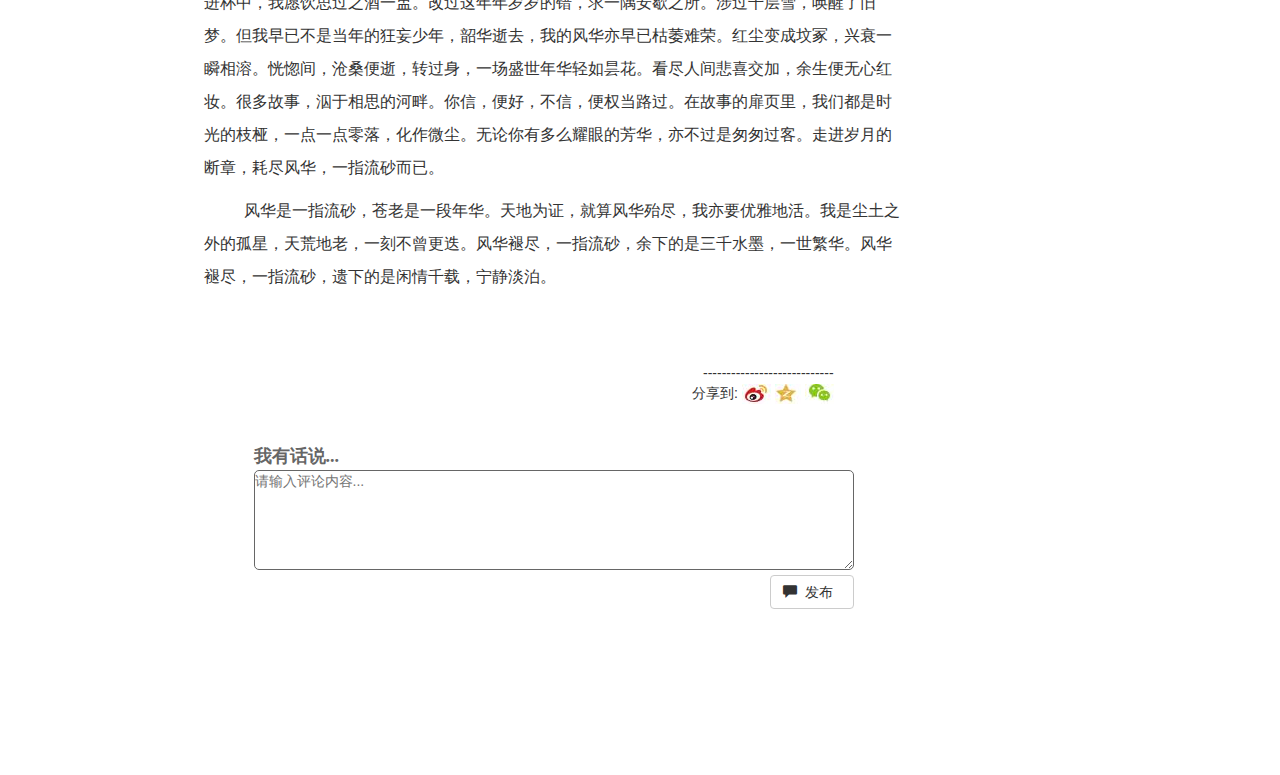
<file: docs/demo/article/art6.html>
<!DOCTYPE html>
<html lang="en">
<head>
	<meta charset="UTF-8">
	<title>风华不过指间沙</title>
	<link rel="stylesheet" href="./bootstrap/bootstrap.min.css">
	<link rel="stylesheet" href="../style/art.css">
	<script src="../script/jquery-2.1.3.min.js"></script>
	<script src="./bootstrap/bootstrap.min.js"></script>
	<script src="../script/art.js"></script>
</head>
<body>
	<div class="nav">
		<a id="yi" class="btn btn-success btn-sm" href="../index.html">
			<span class="glyphicon glyphicon-home"></span>
			首页
		</a>
		<a id="er" class="btn btn-primary btn-sm" href="../index.html#rizhi">
			<span class="glyphicon glyphicon-book"></span>
			日志
		</a>
		<a id="san" class="btn btn-success btn-sm" href="../resume/cv.html">
			<span class="glyphicon glyphicon-education"></span>
			关于
		</a>
		<a id="si" class="btn btn-success btn-sm" href="../message/msg.html">
			<span class="glyphicon glyphicon-flag"></span>
			留言
		</a>
	</div>
	<div class="box">
		<div class="timu">
			<h2><a href="##">风华不过指间沙</a></h2>
		</div>
		<h4 class="time"><a href="##">2015/12/15</a></h4>
		<h4 class="author">edited by: <a href="#lk">李坤</a></h4>
		<p>
			有人说，风华是一指流砂，而苍老是一段年华。风华褪去，遗留下的只是万点邪魅的腥红，妖冶，美丽。我从未相信，历经过撕心裂肺的痛，便会牵得天荒地老的伤感。风华褪尽，一指流砂，落拓的是繁华哀伤的悲，遗落千年，亘古不息。
		</p>
		<p>
			我一直都是情感的奴，跳不出痴心的迷途。生死之间，始终以醇酒香车惶惶度日。这一世，拱手山河，不为来生，只为觅到自己许心的那段情缘。我在流年里，一个人静静的行走，一个人写自己喜欢的文。盈亏往复，人生如是。我一直在等，等一个诗影弄情的机会，一展宿命中的绝代风华。可惜，岁月蹉跎，任何执念都会随年轮苍老。当惊艳天涯的芳华不复，遗下的便只是嗜血妖魅的凄凉。当岁月允许的是一袭嫁衣红裳，是否就一定能披露深埋多年芳香?一指流砂，风华褪尽，余下的便只是血染红妆的落寂与孤凉。
		</p>
		<p>
			时间蹇促，年轮不休。从生到死，只是一段距离。黄泉碧落，道不清思念的苦楚;红尘天涯，诉不尽离落的残殇。奈何桥畔，总会有人倚栏回首，因为此生未够。时光来得总是很仓促，一切都是那么的来不及。我们总是在辗转流离，缓步相遇，转瞬别离，然后相忘于江湖。以至于我们都无法知道，到底是谁在谁的故事里反复沉沦。取一纸墨染，书下这经年的记忆。我把岁月紊乱，打翻前世的琉璃灯盏，想要将过往埋葬。殊不知，历史又怎能让人轻易涂抹?往昔的天天年年，辉煌绝艳，撒落万里荣光。江山易主，王朝更迭。在时间的铁蹄催逼之下，我们都无法守住那年岁的城池。因为，红颜倾颓，本就是一场命定。命定在此时，命定在此地，我们与苍老不期而遇。褪尽往日的风华，我们，只是最普通的凡尘俗子，没有过去，没有以后。有的只是，一点点恬静的淡定与心安。此生，不求光芒万丈，更不求富贵荣华，只要有一份安稳的生活，细如流砂，便已足够。风华褪尽，不为年轮所累，或许正是宿命的回报与施恩。
		</p>
		<p>
			三千繁华，错付流水， 惹得一世离愁。倾心无涯，透彻得如散落尘世的烟花。我是一个假剧作真的戏子，戏里风华无限，戏外沧桑落寞。故事，总在昨天的瞬间。往事一片一片，仿佛已不是梦幻的思念。我以天为鉴，用名字镌刻诺言。我用风云做砚，写下了无关岁月的诗篇。痴人一梦，横过万里黄沙，从此了无牵挂。逝去多年，我早已满头华发，而谁又在何处到老?转过三千佛塔，我却始终参不化前尘的风沙。抚一曲流水清风，我的指尖便落下过往的残红。思念太浓，却远离了旧时的悲喜枯荣。我将墓碑留白，却始终不见昔日的风华再开。岁月无端，有些过往，只能挥墨来铺陈。一个人的一生太短，却总有太长的那么一瞬。星夜沉天涯,你在彼岸等待繁花的开落。一曲嘲哳，唱得好与坏都无他，只要你在，我便无惧青丝白发。我总在一段海棠下沏一壶茶，等待岁月的无端变化。我一觉醒转，流年就在我的左岸，作一副参商渐暖的画，安慰错落的风华。风吹沙，埋藏一段段佳话。缘分总是阴错阳差，转身便会相忘天涯。多年的风华，经不住万里的尘沙，被岁月削去了鬓发。满纸画卷墨横干，清微诗书弄苍凉，我早已没有了往日的绝代风华，又岂敢奢望时光待我如初。当年眉目无双，如今旧梦一场。再回望，亦只得半生思量。
		</p>
		<p>
			把酒愿图疏狂，若能白头，何妨一醉千江。去而未往，箫声不断，想那年嫁衣红裳。一伤便是刻骨铭心，时间太远，已不愿去记起，今夕何夕。彼时相许，念自如昔，低眉信手，是谁喃呢。恍惚梦里，是谁的笑意，拂袖而去。我早已身心异域，换得一生相许，便可足矣。可岁月踏乱了痕迹，侵蚀了我一世绝伦的美丽。青丝成雪，迟暮当年。打翻前世的轮回，我焚香祭奠，让青史成灰。红线千匝，我却只愿那一把。看尽盛世的烟花，谁有为我倾尽天下?眉间一点朱砂，我颠覆了三千繁华。功也好，罪也罢，此生便已无瑕。一夜浮华，风流不假，画船轻荡颠倒容华。将岁月隐藏，舞一曲水袖霓裳，纵是流魂也长出了枝桠。最后总是温柔的决绝，洗去了，我今生所有的罪孽。逃不过俗世的劫，我从花开走到花谢。琴声起，我挽过薄纱而去。只留下，越传越奇的佳话与传奇。丹青写意，风华褪去。翻手是千年绵延的细雨，让人无法去忘记。当年，我身着琅琊金羽，横吹长笛。前世歉疚，我尽将曲意付予风沙，留得一指的芳华。
		</p>
		<p>
			青空杳然，白鬓相拥。我希望有一个人，不在乎岁月的更替与消融。洗尽双瞳，把滚滚红尘倒进杯中，我愿饮思过之酒一盅。改过这年年岁岁的错，求一隅安歇之所。涉过千层雪，唤醒了旧梦。但我早已不是当年的狂妄少年，韶华逝去，我的风华亦早已枯萎难荣。红尘变成坟冢，兴衰一瞬相溶。恍惚间，沧桑便逝，转过身，一场盛世年华轻如昙花。看尽人间悲喜交加，余生便无心红妆。很多故事，泅于相思的河畔。你信，便好，不信，便权当路过。在故事的扉页里，我们都是时光的枝桠，一点一点零落，化作微尘。无论你有多么耀眼的芳华，亦不过是匆匆过客。走进岁月的断章，耗尽风华，一指流砂而已。
		</p>
		<p>
			风华是一指流砂，苍老是一段年华。天地为证，就算风华殆尽，我亦要优雅地活。我是尘土之外的孤星，天荒地老，一刻不曾更迭。风华褪尽，一指流砂，余下的是三千水墨，一世繁华。风华褪尽，一指流砂，遗下的是闲情千载，宁静淡泊。
		</p>
		<br>
		<div class="share">
			<span>----------------------------</span>
			<br>
			<span class="fx">分享到: </span>
			<a class="fx" href="##"><img src="../image/comwb.jpg" alt="##" title="分享到微博"></a>
			<a class="fx" href="##"><img src="../image/comkj.jpg" alt="##" title="分享到空间"></a>
			<a class="fx" href="##"><img src="../image/comwx.jpg" alt="##" title="分享到微信"></a>
		</div>
		<div class="comment">
			<label for="com">我有话说...</label>
			<textarea name="com" id="com" placeholder="请输入评论内容..."></textarea>
			<button class="btn btn-default">
				<span class="glyphicon glyphicon-comment"></span>&nbsp;&nbsp;发布&nbsp;&nbsp;
			</button>
		</div>
	</div>
	<a class="btn btn-default btn-sm" id="totop" href="#top"> 
		<span class="glyphicon glyphicon-send"></span> 
		<span>回到顶部</span>
	</a>
</body>
</html>
</file>
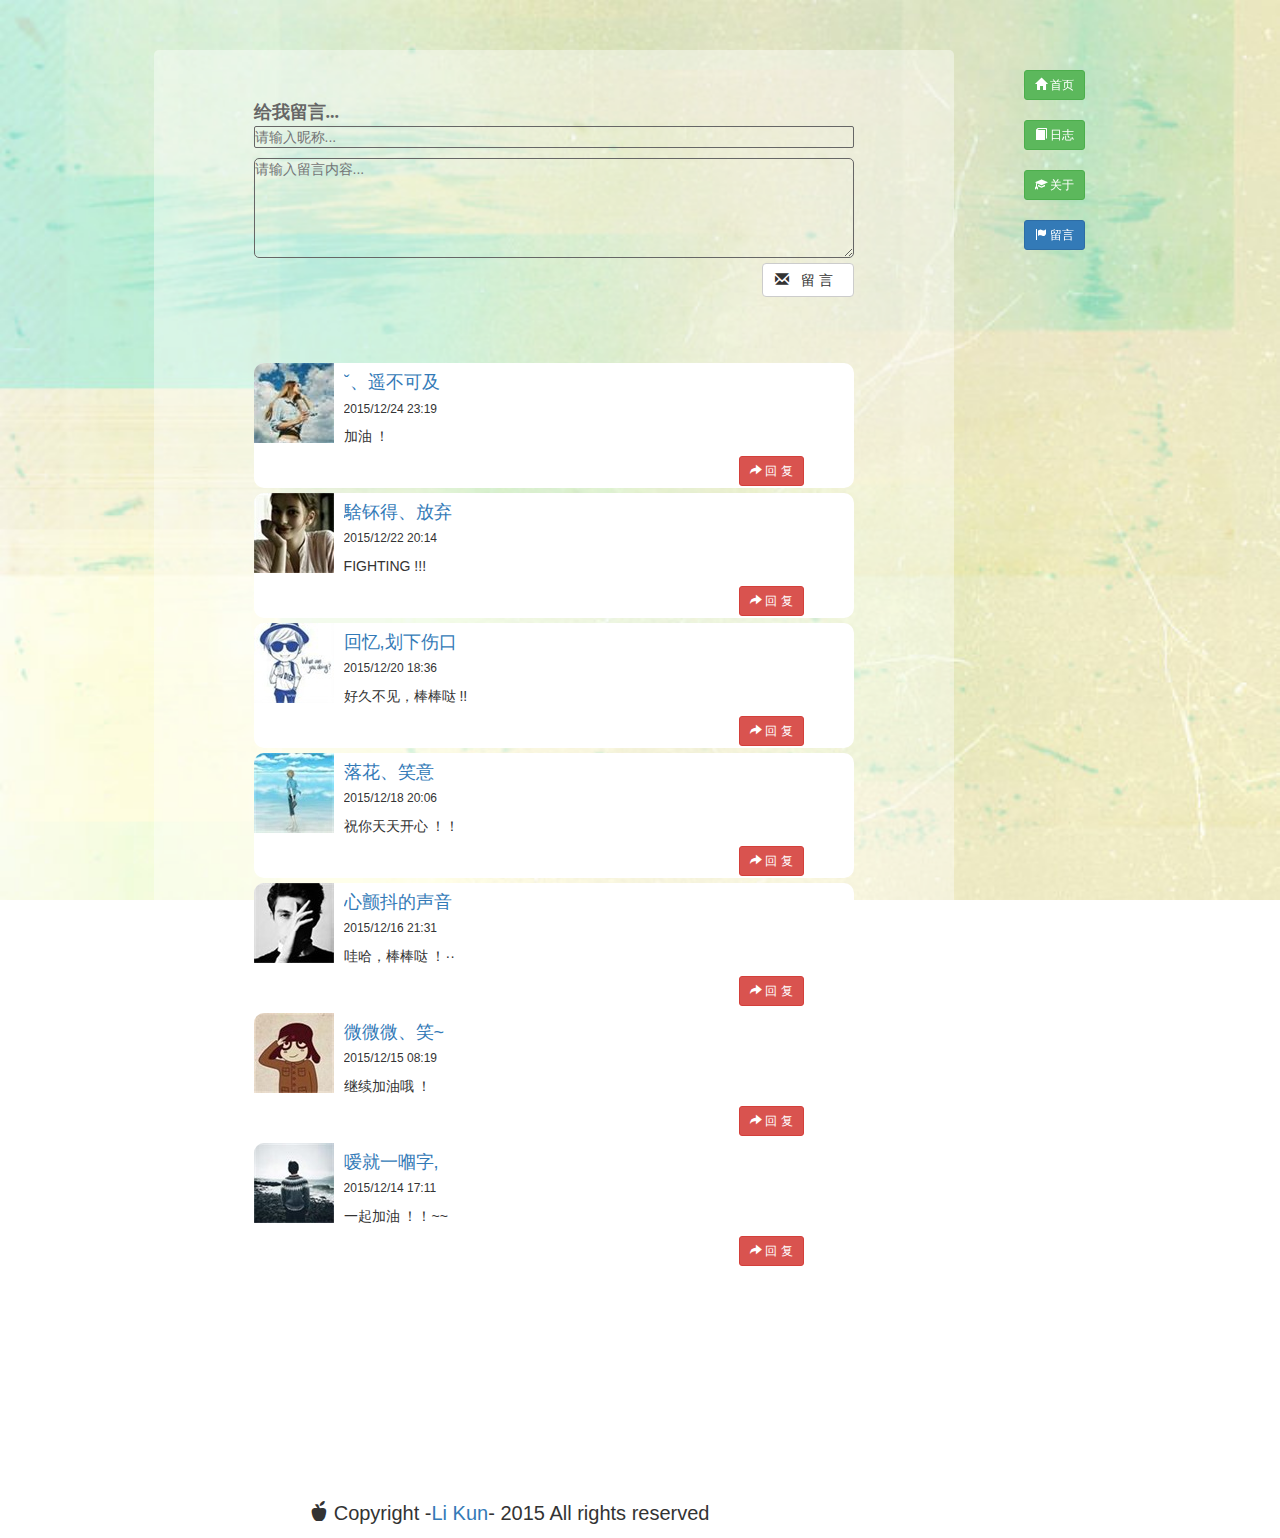
<file: docs/demo/message/msg.html>
<!DOCTYPE html>
<html lang="en">
<head>
	<meta charset="UTF-8">
	<title>留言板</title>
	<link rel="stylesheet" href="../bootstrap/bootstrap.min.css">
	<link rel="stylesheet" href="../style/msg.css">
	<script src="../script/jquery-2.1.3.min.js"></script>
	<script src="../bootstrap/bootstrap.min.js"></script>
	<script src="../script/msg.js"></script>
</head>
<body>
	<div class="nav">
		<a id="yi" class="btn btn-success btn-sm" href="../index.html">
			<span class="glyphicon glyphicon-home"></span>
			首页
		</a>
		<a id="er" class="btn btn-success btn-sm" href="../index.html#rizhi">
			<span class="glyphicon glyphicon-book"></span>
			日志
		</a>
		<a id="san" class="btn btn-success btn-sm" href="../resume/cv.html">
			<span class="glyphicon glyphicon-education"></span>
			关于
		</a>
		<a id="si" class="btn btn-primary btn-sm" href="../msg.html">
			<span class="glyphicon glyphicon-flag"></span>
			留言
		</a>
	</div>
	<div class="box">
		<div class="comment">
			<label>给我留言...</label>
			<input class="nickname" type="text" id="nickname" placeholder="请输入昵称...">
			<textarea name="com" id="com" placeholder="请输入留言内容..."></textarea>
			<button class="btn btn-default">
				<span class="glyphicon glyphicon-envelope"></span>
				&nbsp;&nbsp;留&nbsp;言&nbsp;&nbsp;
			</button>
		</div>

		<div class="showcom">
			<div class="media">
				<div class="media-left">
					<a href="#">
					<img class="media-object" src="../image/msg/1.jpg" alt="...">
					</a>
				</div>
				<div class="media-body">
					<h4 class="media-heading"><a href="##">ˇ、遥不可及</a></h4>
					<h6>2015/12/24 23:19</h6>
					<p>加油 ！ </p>
					<a href="##" class="reply btn btn-danger btn-sm">  
						<span class="glyphicon glyphicon-share-alt"></span> 回&nbsp;复
					</a>
				</div>
			</div>

			<div class="media">
				<div class="media-left">
					<a href="#">
					<img class="media-object" src="../image/msg/2.jpg" alt="...">
					</a>
				</div>
				<div class="media-body">
					<h4 class="media-heading"><a href="##">騇钚得、放弃</a></h4>
					<h6>2015/12/22 20:14</h6>
					<p>FIGHTING !!!</p>
					<a href="##" class="reply btn btn-danger btn-sm">  
						<span class="glyphicon glyphicon-share-alt"></span> 回&nbsp;复
					</a>
				</div>
			</div>

			<div class="media">
				<div class="media-left">
					<a href="#">
					<img class="media-object" src="../image/msg/3.jpg" alt="...">
					</a>
				</div>
				<div class="media-body">
					<h4 class="media-heading"><a href="##">回忆,划下伤口</a></h4>
					<h6>2015/12/20 18:36</h6>
					<p>好久不见，棒棒哒 !!</p>
					<a href="##" class="reply btn btn-danger btn-sm">  
						<span class="glyphicon glyphicon-share-alt"></span> 回&nbsp;复
					</a>
				</div>
			</div>

			<div class="media">
				<div class="media-left">
					<a href="#">
					<img class="media-object" src="../image/msg/4.jpg" alt="...">
					</a>
				</div>
				<div class="media-body">
					<h4 class="media-heading"><a href="##">落花、笑意</a></h4>
					<h6>2015/12/18 20:06</h6>
					<p>祝你天天开心 ！！</p>
					<a href="##" class="reply btn btn-danger btn-sm">  
						<span class="glyphicon glyphicon-share-alt"></span> 回&nbsp;复
					</a>
				</div>
			</div>

			<div class="media">
				<div class="media-left">
					<a href="#">
					<img class="media-object" src="../image/msg/5.jpg" alt="...">
					</a>
				</div>
				<div class="media-body">
					<h4 class="media-heading"><a href="##">心颤抖的声音</a></h4>
					<h6>2015/12/16 21:31</h6>
					<p>哇哈，棒棒哒 ！··</p>
					<a href="##" class="reply btn btn-danger btn-sm">  
						<span class="glyphicon glyphicon-share-alt"></span> 回&nbsp;复
					</a>
				</div>
			</div>

			<div class="media">
				<div class="media-left">
					<a href="#">
					<img class="media-object" src="../image/msg/6.jpg" alt="...">
					</a>
				</div>
				<div class="media-body">
					<h4 class="media-heading"><a href="##">微微微、笑~</a></h4>
					<h6>2015/12/15 08:19</h6>
					<p>继续加油哦 ！</p>
					<a href="##" class="reply btn btn-danger btn-sm">  
						<span class="glyphicon glyphicon-share-alt"></span> 回&nbsp;复
					</a>
				</div>
			</div>

			<div class="media">
				<div class="media-left">
					<a href="#">
					<img class="media-object" src="../image/msg/7.jpg" alt="...">
					</a>
				</div>
				<div class="media-body">
					<h4 class="media-heading"><a href="##">嗳就一嗰字,</a></h4>
					<h6>2015/12/14 17:11</h6>
					<p>一起加油 ！！~~</p>
					<a href="##" class="reply btn btn-danger btn-sm">  
						<span class="glyphicon glyphicon-share-alt"></span> 回&nbsp;复
					</a>
				</div>
			</div>
		</div>
	</div>
	<footer>
		<span class="glyphicon glyphicon-apple"></span>
		Copyright -<a href="##">Li Kun</a>- 2015 All rights reserved
	</footer>
	<a class="btn btn-default btn-sm" id="totop" href="#top"> 
		<span class="glyphicon glyphicon-send"></span> 
		<span>回到顶部</span>
	</a>
</body>
</html>
</file>
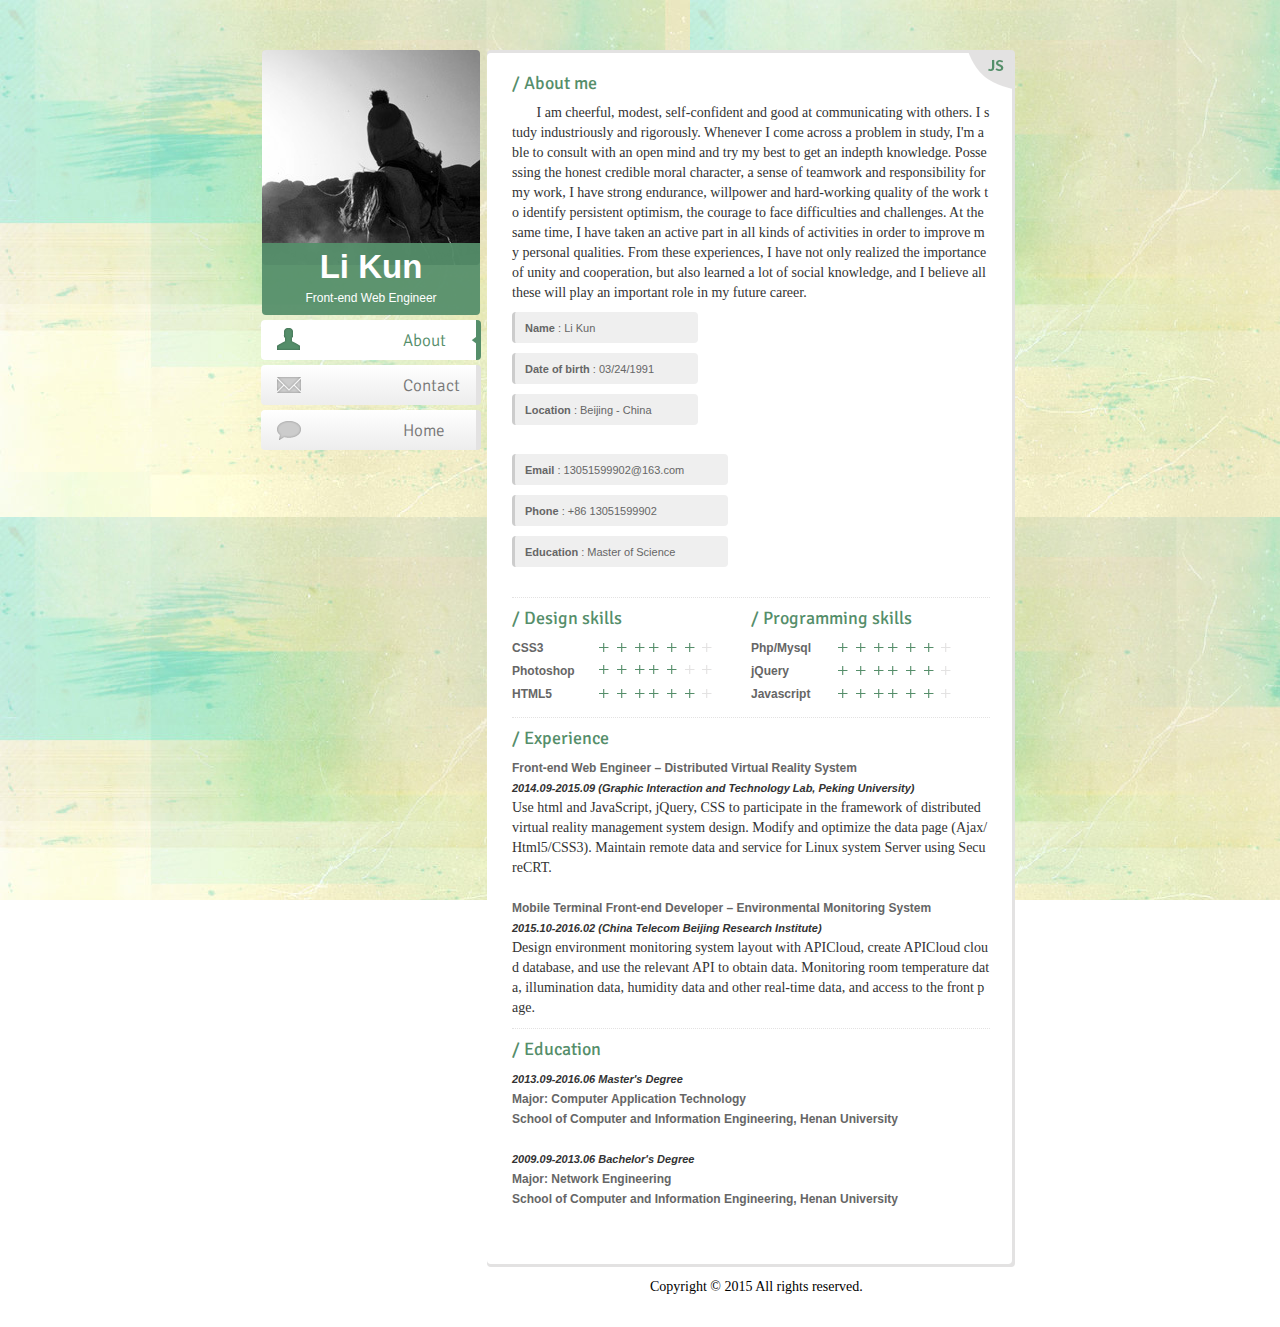
<file: docs/demo/resume/cv.html>
<!DOCTYPE HTML>
<html>
<head>
<meta charset="UTF-8" />
<title>About-me</title>
<meta name="viewport" content="width=device-width, initial-scale=1, maximum-scale=1" />
<!-- Css styles -->
<link rel="stylesheet" href="css/main.css" />
<link rel="stylesheet" href="fancybox/jquery.fancybox-1.3.4.css" />
<link rel="stylesheet" href="http://fonts.googleapis.com/css?family=Signika:400,600,700,300" />
<!-- JavaScript lib -->
<script src="lib/jquery-1.7.1.min.js" type="text/javascript"></script>
<script src="lib/jquery.easytabs.min.js" type="text/javascript"></script>
<script src="lib/jquery.quicksand.js" type="text/javascript"></script>
<script src="lib/jquery.easing.1.3.js" type="text/javascript"></script>
<script src="lib/jquery.poshytip.min.js" type="text/javascript"></script>
<script src="lib/jquery.fancybox-1.3.4.js" type="text/javascript"></script>
<script src="lib/jquery.mousewheel-3.0.4.pack.js" type="text/javascript"></script>
<!-- <script type="text/javascript" src="http://maps.google.com/maps/api/js?sensor=false"></script> -->
<script src="lib/jquery.gmap.min.js" type="text/javascript"></script>
<script src="lib/jquery.validate.js" type="text/javascript"></script>
<script src="lib/custom.js" type="text/javascript"></script> 

<script>
	$(function() {
		$("#blogblogblog").click(function() {
			location.href="../index.html";
		});
	});
</script>

<body>

	<!--Page Wrraper-->
	<div id="wrapper" class="clearfix">
		
		
		<!--Style switcher-->
		<section id="styleSwitcher">
			<div id="inset">
				<a class="orange" href="Second/orange/index.html">&nbsp;&nbsp;</a>
				<a class="red" href="Second/red/index.html">&nbsp;&nbsp;</a>
				<a class="green" href="Second/green/index.html">&nbsp;&nbsp;</a>
				<a class="switcher" href="#" data-id="1"><img src="images/pattern/patt1.png" alt="" /></a>
				<a class="switcher" href="#" data-id="2"><img src="images/pattern/patt2.png" alt="" /></a>
				<a class="switcher" href="#" data-id="3"><img src="images/pattern/patt3.png" alt="" /></a>
				</div>
		</section>

		<!--End style switcher-->
	

			
<!--Page Header-->
<header id="header" class="clearfix">
	<figure id="img"><img src="images/img.png" alt="" /><hgroup>
		<h1>Li Kun</h1>
		<h2>Front-end Web Engineer</h2>
	</hgroup></figure>
	<nav id="mainNav">
			<ul class="tabs clearfix">
				<li><a class="tab-about" href="#about">About</a></li>
				<!-- <li><a class="tab-portfolio" href="#portfolio">Portfolio</a></li> -->
				<li><a class="tab-contact" href="#contact">Contact</a></li>
				<li><a id="blogblogblog" class="tab-blog" href="#blog">Home</a></li>
				<!-- <li><a class="tab-blog" href="../index.html">Blog</a></li> -->
			</ul>
		</nav>	
</header>
<!--End Page Header-->



<!-- Tabs Container-->
<section id="tabsContainer" class="clearfix">
	<figure id="edge"><img src="images/edge.png" alt="" /></figure>
	<!--Inner-->
	<div id="innerBg">  
		
			<!--About Tab-->
		<article id="about" class="clearfix">
			<!-- Introduction -->
			<section id="introduction" class="clearfix">
				<h1>/ About me</h1>
				<p>	&nbsp;&nbsp;&nbsp;&nbsp;&nbsp;&nbsp;&nbsp;I am cheerful, modest, self-confident and good at communicating with others. I study industriously and rigorously. Whenever I come across a problem in study, I'm able to consult with an open mind and try my best to get an indepth knowledge. Possessing the honest credible moral character, a sense of teamwork and responsibility for my work, I have strong endurance, willpower and hard-working quality of the work to identify persistent optimism, the courage to face difficulties and challenges. At the same time, I have taken an active part in all kinds of activities in order to improve my personal qualities. From these experiences, I have not only realized the importance of unity and cooperation, but also learned a lot of social knowledge, and I believe all these will play an important role in my future career.</p>
				<ul class="info">
					<li><span>Name</span> : Li Kun</li>
					<li><span>Date of birth</span> : 03/24/1991</li>
					<li><span>Location</span> : Beijing - China</li>
					</ul>
					
					<ul class="info">
						<li><span>Email</span> : 13051599902@163.com</li>
						<li><span>Phone</span> : +86 13051599902 </li>
						<li><span>Education</span> : Master of Science</li>
						</ul>
				</section>
				<!-- End introduction -->
				
				<!-- Skills -->
				<section id="skills" class="clearfix"> 
					<div id="skills1">
					<h1>/ Design skills</h1>
					<ul id="graphics">
						<li>CSS3 <span class="r1"></span></li>
						<!-- <li>Indesign<span class="r2"></span></li> -->
						<li>Photoshop<span class="r3"></span></li>
						<li>HTML5<span class="r4"></span></li>
						<!-- <li>Aftereffect<span class="r5"></span></li> -->
					</ul>
					</div> 
					    <div id="skills2">
					 <h1>/ Programming skills</h1>  
						<ul id="programming">
							<li>Php/Mysql<span class="r6">&nbsp;</span> </li>
							<!-- <li>Javascript <span class="r7">&nbsp;</span></li> -->
							<li>jQuery <span class="r10">&nbsp;</span></li>
							<!-- <li>AS3 <span class="r9">&nbsp;</span></li> -->
							<li>Javascript <span class="r10">&nbsp;</span></li>
						</ul> 
						</div>
					</section>
					<!-- End skills -->
					
					<!-- Experience -->
					<section id="experience">
						<h1>/ Experience</h1>
						<hgroup>
							<h4>Front-end Web Engineer – Distributed Virtual Reality System</h4>
							<h6>2014.09-2015.09 (Graphic Interaction and Technology Lab, Peking University)</h6>
						</hgroup>
						<p>Use html and JavaScript, jQuery, CSS to participate in the framework of distributed virtual reality management system design. Modify and optimize the data page (Ajax/Html5/CSS3). Maintain remote data and service for Linux system Server using SecureCRT.</p>
						<br />
							<hgroup>
								<h4>Mobile Terminal Front-end Developer – Environmental Monitoring System </h4>
								<h6>2015.10-2016.02 (China Telecom Beijing Research Institute)</h6>
							</hgroup>
							<p>Design environment monitoring system layout with APICloud, create APICloud cloud database, and use the relevant API to obtain data. Monitoring room temperature data, illumination data, humidity data and other real-time data, and access to the front page.</p>
					</section>
							<!-- End experience --> 
							
							 <!-- Education -->  
							<section id="education">
								<h1>/ Education</h1>
								<hgroup>
									<h6>2013.09-2016.06 Master's Degree</h6>
									<h4>Major: Computer Application Technology</h4>
									<h4>School of Computer and Information Engineering, Henan University</h4>
								</hgroup>
								<!-- <p>Ut enim ad minim veniam, quis nostrud exerc. Irure dolor in reprehend incididunt labore et dolore magna aliqua. Ut enim ad minim veniam, quis nostrud exercitation ullamco laboris nisi ut aliquip ex ea commodo consequat.</p> --><br>
									<hgroup>
										<h6>2009.09-2013.06 Bachelor's Degree</h6>
										<h4>Major: Network Engineering</h4>
										<h4>School of Computer and Information Engineering, Henan University</h4>
									</hgroup>
									<!-- <p>Ut enim ad minim veniam, quis nostrud exerc. Irure dolor in reprehend incididunt labore et dolore magna aliqua. Ut enim ad minim veniam, quis nostrud exercitation ullamco laboris nisi ut aliquip ex ea commodo consequat.</p> -->
									
					
							</section>
									<!-- End education -->
						<!-- <a class="vcardButton" href="#">Back to top</a> -->
				<!-- End About Tab-->
			</article>
			<!--Portfolio Tab-->
		<!-- <article id="portfolio" class="clearfix"> 
					<h1>/ My Works</h1>
					<p>Ut enim ad minim veniam, quis nostrud exerc. Irure dolor in reprehend incididunt labore et dolore magna aliqua. Ut enim ad minim veniam, quis nostrud exercitation ullamco laboris nisi ut aliquip ex ea commodo consequat.</p> 
					          
					
						<ul id="category" class="filter">
							<li class="current all"><a href="#">All <span>&nbsp;&nbsp;/</span></a></li>
							<li class="WebDesign"><a href="#">WebDesign <span>&nbsp;&nbsp;/</span></a></li>
							<li class="WebDevelopment"><a href="#">WebDevelopment <span>&nbsp;&nbsp;/</span></a></li>
							<li class="Animation"><a href="#">Animation&nbsp;&nbsp;&nbsp;</a></li>
							</ul>

									<section id="works">
										<ul id="items" class="portfolio">
									<li data-id="id-1" data-type="WebDesign" class="item"><a class="folio" href="images/folioimages/preview.jpg"><span class="plus"></span></a><img src="images/folioimages/im1.jpg" alt="" /><span class="border"></span><h3>Project title<span> / In Webdesign</span></h3></li>
									<li data-id="id-2" data-type="WebDevelopment" class="item"><a class="folio" href="images/folioimages/preview.jpg"><span class="plus"></span></a><img src="images/folioimages/im2.jpg" alt="" /><span class="border"></span><h3>Project title<span> / In Webdevelopment</span></h3></li>
									<li data-id="id-3" data-type="WebDesign" class="item"><a class="folio" href="images/folioimages/preview.jpg"><span class="plus"></span></a><img src="images/folioimages/im3.jpg" alt="" /><span class="border"></span><h3>Project title<span> / In Webdesign</span></h3></li>
									<li data-id="id-4" data-type="WebDevelopment" class="item"><a class="folio" href="images/folioimages/preview.jpg"><span class="plus"></span></a><img src="images/folioimages/im4.jpg" alt="" /><span class="border"></span><h3>Project title<span> / In Webdevelopment</span></h3></li>
									<li data-id="id-9" data-type="WebDesign" class="item"><a class="folio" href="images/folioimages/preview.jpg"><span class="plus"></span></a><img src="images/folioimages/im5.jpg" alt="" /><span class="border"></span><h3>Project title<span> / In Webdesign</span></h3></li>
									<li data-id="id-10" data-type="Animation" class="item"><a class="folio" href="images/folioimages/preview.jpg"><span class="plus"></span></a><img src="images/folioimages/im6.jpg" alt="" /><span class="border"></span><h3>Project title<span> / In Animation</span></h3></li>
									<li data-id="id-11" data-type="WebDesign" class="item"><a class="folio" href="images/folioimages/preview.jpg"><span class="plus"></span></a><img src="images/folioimages/im7.jpg" alt="" /><span class="border"></span><h3>Project title<span> / In Webdesign</span></h3></li>
								   <li data-id="id-12" data-type="Animation" class="item"><a class="folio" href="images/folioimages/preview.jpg"><span class="plus"></span></a><img src="images/folioimages/im8.jpg" alt="" /><span class="border"></span><h3>Project title<span> / In Animation</span></h3></li>
								   <li data-id="id-13" data-type="Animation" class="item"><a class="folio" href="images/folioimages/preview.jpg"><span class="plus"></span></a><img src="images/folioimages/im9.jpg" alt="" /><span class="border"></span><h3>Project title<span> / In Animation</span></h3></li>
								   <li data-id="id-14" data-type="Animation" class="item"><a class="folio" href="images/folioimages/preview.jpg"><span class="plus"></span></a><img src="images/folioimages/im10.jpg" alt="" /><span class="border"></span><h3>Project title<span> / In Animation</span></h3></li>
										</ul>
									</section>
		</article> -->
			<!--End portfolio Tab -->
				
			<!--Blog Tab-->	
			<!--
		<article id="blog" class="clearfix">
					<h1>/ My Blog</h1>
					<section class="blogPost">
						<h1>Which design layout solution should you use ?</h1>
						<figure class="imgInfo"><img src="images/postImage1.jpg" alt="" />
							<ul class="blogInfo">
								<li class="whois">admin</li>
								<li class="cat">webdesign</li>
								<li class="date">juin 22, 2012</li>
								<li class="comment">5 comments</li>
							</ul>
						
							</figure>
								<p>Lorem Ipsum is simply dummy text of the printing and typesetting industry. <span class="highlighted-2">Lorem Ipsum has been the industry's</span> standard dummy text ever since the 1500s, when an unknown printer took a galley of type and scrambled it to make a type specimen book.</p>
								<blockquote class="style1">Sed ut perspiciatis unde omnis iste natus error sit voluptatem accusantium doloremque laudantium, totam rem aperiam, eaque ipsa quae ab illo inventore veritatis et quasi architecto beatae vitae </blockquote>
								<p>Lorem Ipsum is simply dummy text of the printing and typesetting industry. Lorem Ipsum has been the industry's standard dummy text ever since the 1500s, when an unknown printer took a galley of type and scrambled it to make a type specimen book.</p>
								
								<a class="btnMore" href="#">+ Continue reading</a>
								
								<div class="read-more">
									
							<p class="highlight-1">Lorem Ipsum is simply dummy text of the printing and typesetting industry. Lorem Ipsum has been the industry's standard dummy text ever since the 1500s, when an unknown printer took a galley of type and scrambled it to make a type specimen book.</p>
									<blockquote class="style3">Lorem Ipsum is simply dummy text of the printing and typesetting industry. Lorem Ipsum has been the industry's standard dummy text ever since the 1500s, when an unknown printer took a galley of type and scrambled it to make a type specimen book.</blockquote>
									
							<section class="comments-holder">
									<h1>/ Comments</h1>
								<ul class="comments clearfix">
														<li>
															<div class="comment"> 
																
																<div class="img">
																	<img width="50" height="50" alt="" src="images/small-img.jpg" />
																</div>  
																
																<div class="reply-btn"><a class="replyDisplay" href="#replyForm">Reply</a></div> 
																
																<div class="commentContent">
																	<p>
																		<a href="#" class="author">John Smith</a>
																		<br />
																		<span class="date">Juin 20, 2012</span>
																	</p>
																	<p>Pellentesque habitant morbi tristique senectus et netus et malesuada fames ac turpis egestas. Curabitur tempor vehicula porta. Phasellus magna arcu, commodo non porta vulputate, mattis eget lacus. Nulla eget leo ipsum.</p>
																</div>
																
															</div>
															<ul class="replys">
																<li>
																	<div class="comment">
																		<div class="img">
																			<img width="50" height="50" alt="" src="images/small-img.jpg" />
																		</div> 
																		
																		<div class="reply-btn"><a class="replyDisplay" href="#replyForm">Reply</a></div> 
																		
																		<div class="commentContent">
																			<p>
																				<a href="#" class="author">John Smith</a>
																				<br />
																				<span class="date">July 2, 2012</span>
																			</p>
																			<p>Pellentesque habitant morbi tristique senectus et netus et malesuada fames ac turpis egestas. Curabitur tempor vehicula porta. Phasellus magna arcu, commodo non porta vulputate, mattis eget lacus. Nulla eget leo ipsum.</p>
																		</div>
																	</div>
																</li>
															</ul>
														</li>
													</ul>
												 
													<div class="post-comment"><a class="commentDisplay" href="#commentForm">Post a comment</a></div> 
								
						  </section> 
						</div>                       
						</section>  
						
						
						 
						
										<section class="blogPost">
											<h1>Which design layout solution should you use ?</h1>
											<figure class="imgInfo"><img src="images/postImage2.jpg" alt="" />
												<ul class="blogInfo">
													<li class="whois">admin</li>
													<li class="cat">webdesign</li>
													<li class="date">juin 22, 2012</li>
													<li class="comment">5 comments</li>
												</ul>

												</figure>
													<p>Lorem Ipsum is simply dummy text of the printing and typesetting industry. <span class="highlighted-3">Lorem Ipsum has been the industry's</span> standard dummy text ever since the 1500s, when an unknown printer took a galley of type and scrambled it to make a type specimen book.</p>
													<blockquote class="style2">Sed ut perspiciatis unde omnis iste natus error sit voluptatem accusantium doloremque laudantium, totam rem aperiam, eaque ipsa quae ab illo inventore veritatis et quasi architecto beatae vitae </blockquote>
													<p>Lorem Ipsum is simply dummy text of the printing and typesetting industry. Lorem Ipsum has been the industry's standard dummy text ever since the 1500s, when an unknown printer took a galley of type and scrambled it to make a type specimen book.</p>

													<a class="btnMore" href="#">+ Continue reading</a>
													
														<div class="read-more">

													<p class="highlight-1">Lorem Ipsum is simply dummy text of the printing and typesetting industry. Lorem Ipsum has been the industry's standard dummy text ever since the 1500s, when an unknown printer took a galley of type and scrambled it to make a type specimen book.</p>
															<blockquote class="style3">Lorem Ipsum is simply dummy text of the printing and typesetting industry. Lorem Ipsum has been the industry's standard dummy text ever since the 1500s, when an unknown printer took a galley of type and scrambled it to make a type specimen book.</blockquote>

													<section class="comments-holder">
															<h1>/ Comments</h1>
														<ul class="comments clearfix">
																				<li>
																					<div class="comment"> 

																						<div class="img">
												<img width="50" height="50" alt="" src="images/small-img.jpg" /></div>  

										<div class="reply-btn"><a class="replyDisplay" href="#replyForm">Reply</a></div> 

																						<div class="commentContent">
																							<p>
																								<a href="#" class="author">John Smith</a>
																								<br />
																								<span class="date">Juin 20, 2012</span>
																							</p>
							  <p>Pellentesque habitant morbi tristique senectus et netus et malesuada fames ac turpis egestas. Curabitur tempor vehicula porta. Phasellus magna arcu, commodo non porta vulputate, mattis eget lacus. Nulla eget leo ipsum.</p>
												   </div>

														  </div>
						<ul class="replys">
						<li>
						<div class="comment">
						<div class="img"><img width="50" height="50" alt="" src="images/small-img.jpg" /></div> 
						<div class="reply-btn"><a class="replyDisplay" href="#replyForm">Reply</a></div> 
						<div class="commentContent">
						<p> <a href="#" class="author">John Smith</a><br /><span class="date">July 2, 2012</span></p>
			<p>Pellentesque habitant morbi tristique senectus et netus et malesuada fames ac turpis egestas. Curabitur tempor vehicula porta. Phasellus magna arcu, commodo non porta vulputate, mattis eget lacus. Nulla eget leo ipsum.</p>
																								</div>
																							</div>
																						</li>
																					</ul>
																				</li>
																			</ul>
						<div class="post-comment"><a class="commentDisplay" href="#commentForm">Post a comment</a></div> 
												  </section> 
												</div>	
											</section>
									
									
									

												<section class="blogPost">
													<h1>Which design layout solution should you use ?</h1>
													<div class="info">
														<ul class="blogInfo-no-image">
															<li class="whois">admin</li>
															<li class="cat">webdesign</li>
															<li class="date">juin 22, 2012</li>
															<li class="comment">5 comments</li>
														</ul>

														</div>
															<p>Lorem Ipsum is simply dummy text of the printing and typesetting industry. <span class="highlighted-3">Lorem Ipsum has been the industry's</span> standard dummy text ever since the 1500s, when an unknown printer took a galley of type and scrambled it to make a type specimen book.</p>
															<blockquote class="style2">Sed ut perspiciatis unde omnis iste natus error sit voluptatem accusantium doloremque laudantium, totam rem aperiam, eaque ipsa quae ab illo inventore veritatis et quasi architecto beatae vitae </blockquote>
															<p>Lorem Ipsum is simply dummy text of the printing and typesetting industry. Lorem Ipsum has been the industry's standard dummy text ever since the 1500s, when an unknown printer took a galley of type and scrambled it to make a type specimen book.</p>

															<a class="btnMore" href="#">+ Continue reading</a>

																<div class="read-more">
																	
																	
																	<p class="highlight-1">Lorem Ipsum is simply dummy text of the printing and typesetting industry. Lorem Ipsum has been the industry's standard dummy text ever since the 1500s, when an unknown printer took a galley of type and scrambled it to make a type specimen book.</p>

														
																	<blockquote class="style3">Lorem Ipsum is simply dummy text of the printing and typesetting industry. Lorem Ipsum has been the industry's standard dummy text ever since the 1500s, when an unknown printer took a galley of type and scrambled it to make a type specimen book.</blockquote>

															<section class="comments-holder">
																	<h1>/ Comments</h1>
																<ul class="comments clearfix">
																						<li>
																							<div class="comment"> 

																								<div class="img">
														<img width="50" height="50" alt="" src="images/small-img.jpg" /></div>  

												<div class="reply-btn"><a class="replyDisplay" href="#replyForm">Reply</a></div> 

																								<div class="commentContent">
																									<p>
																										<a href="#" class="author">John Smith</a>
																										<br />
																										<span class="date">Juin 20, 2012</span>
																									</p>
									  <p>Pellentesque habitant morbi tristique senectus et netus et malesuada fames ac turpis egestas. Curabitur tempor vehicula porta. Phasellus magna arcu, commodo non porta vulputate, mattis eget lacus. Nulla eget leo ipsum.</p>
														   </div>

																  </div>
								<ul class="replys">
								<li>
								<div class="comment">
								<div class="img"><img width="50" height="50" alt="" src="images/small-img.jpg" /></div> 
								<div class="reply-btn"><a class="replyDisplay" href="#replyForm">Reply</a></div> 
								<div class="commentContent">
								<p> <a href="#" class="author">John Smith</a><br /><span class="date">July 2, 2012</span></p>
					<p>Pellentesque habitant morbi tristique senectus et netus et malesuada fames ac turpis egestas. Curabitur tempor vehicula porta. Phasellus magna arcu, commodo non porta vulputate, mattis eget lacus. Nulla eget leo ipsum.</p>
																										</div>
																									</div>
																								</li>
																							</ul>
																						</li>
																					</ul>
								<div class="post-comment"><a class="commentDisplay" href="#commentForm">Post a comment</a></div> 
														  </section> 
														</div>	
													</section>
									
									
									 
									       
											<section id="pagination" class="clearfix">
																<ul>
																	<li><a href="#" class="selected">1</a></li>
																	<li><a href="#">2</a></li>
																	<li><a href="#">3</a></li>
																	<li><a href="#">4</a></li>
																	<li><a href="#">5</a></li>
																</ul>
																
																<div id="np">
																<div id="prev"><a href="#">&larr; Previous</a></div>
																<div id="next"><a href="#">Next &rarr;</a></div>
																</div>
															</section>
									
									
							<section class="blogForm">								

							<div id="replyForm">
								<h1>/ Reply to comment</h1>
									<form class="replyForm" method="post" action="#" />
								        <input type="text" name="nameReply" id="nameReply" placeholder="Your Name" class="required" />
								        <input type="email" name="emailReply" id="emailReply" placeholder="Your Email" class="required" />
										<input type="text" name="websiteReply" id="websiteReply" placeholder="Your Website" />
								        <textarea name="messageReply" id="messageReply" cols="45" rows="10" placeholder="Your Message" class="required"></textarea>
								        <input type="submit" name="submitReply" id="submitReply" value="Submit" />
								      </form>
							</div>

							<div id="commentForm">
									<h1>/ Post a comment</h1>
									<form class="commentForm" method="post" action="#" />
								        <input type="text" name="nameComment" id="nameComment" placeholder="Your Name" class="required" />
								        <input type="email" name="emailComment" id="emailComment" placeholder="Your Email" class="required" />
										<input type="text" name="websiteComment" id="websiteComment" placeholder="Your Website" />
								        <textarea name="message" id="messageComment" cols="45" rows="10" placeholder="Your Message" class="required"></textarea>
								        <input type="submit" name="submitComment" id="submitComment" value="Submit" />
								      </form>
							</div>
								</section>	
								
								

		</article> -->
			<!--End blog Tab-->
			
				<!--Contact Tab-->	
		<article id="contact" class="clearfix">
			<hgroup>
			<h1>/ Contact</h1>
				<!-- <h4>Via google maps</h4> -->
			</hgroup>
				
				<!-- Map -->
			<!-- <section id="mapHolder">
			<div id="map"></div>
			</section> -->
			  <!-- End map --> 
			
			<!-- Personal info -->
			<section id="personalInfo" class="clearfix">
				<h4>Contact information</h4>
				<p class="personal">
					Science Building 1, Peking University,
					The Summer Palace Road, No. 5,
					Beijing, China.
				</p>
				
				<ul class="personal">
				<!-- <li><span>Tel</span> :   +86 13051599902</li> -->
				<!-- <li><span>Cell</span> :  + 123-456-789</li>
				<li><span>Fax</span> :  + 123-456-789</li> -->
				</ul>
				
				<ul class="personal">
				<li><span>Tel</span> :   +86 13051599902</li> <br>
				<li><span>Email</span> : 13051599902@163.com</li>
				<!-- <li><span>Web</span> : http://www.sitename.com</li>
				<li><span>Skype</span>: yourskype-sitename.com </li> -->
				</ul>
				
			</section>
			<!-- End personal info -->  
			
			<!-- Contact form -->
			<section id="contactForm">
				<h4>Feel free to send me an email</h4>
				<form class="contactForm" method="post" action="send.php" />
			        <input type="text" name="name" id="name" placeholder="Your Name" class="required" />
			        <input type="email" name="email" id="email" placeholder="Your Email" class="required " />
			        <textarea name="message" id="message" cols="45" rows="10" placeholder="Your Message" class="required"></textarea>
			        <input type="submit" name="submit" id="submit" value="Send your message" />
			      </form>
			</section>
			<!-- End contact form -->	
		</article>
			<!--End Contact Tab-->	

</div>
<!--End Inner-->
</section>
<!-- End tabs Container-->
<!-- Page Footer-->
<footer id="pageFooter">
	<p>Copyright © 2015 All rights reserved.</p>
	<ul id="socials">
		
    <li class="fb"><a href="#"><div>&nbsp;</div></a></li>
	<li class="tw"><a href="#"><div>&nbsp;</div></a></li>
   <li class="li"><a href="#"><div>&nbsp;</div></a></li>
	<li class="vm"><a href="#"><div>&nbsp;</div></a></li> 
		</ul>
	
	</footer>
<!--End Page Footer-->
<!--End Tabs Container-->
</div>
<!--End Page Wrapper--> 



</body>
<meta http-equiv="Content-Type" content="text/html; charset=utf-8" /></head></html>
</file>
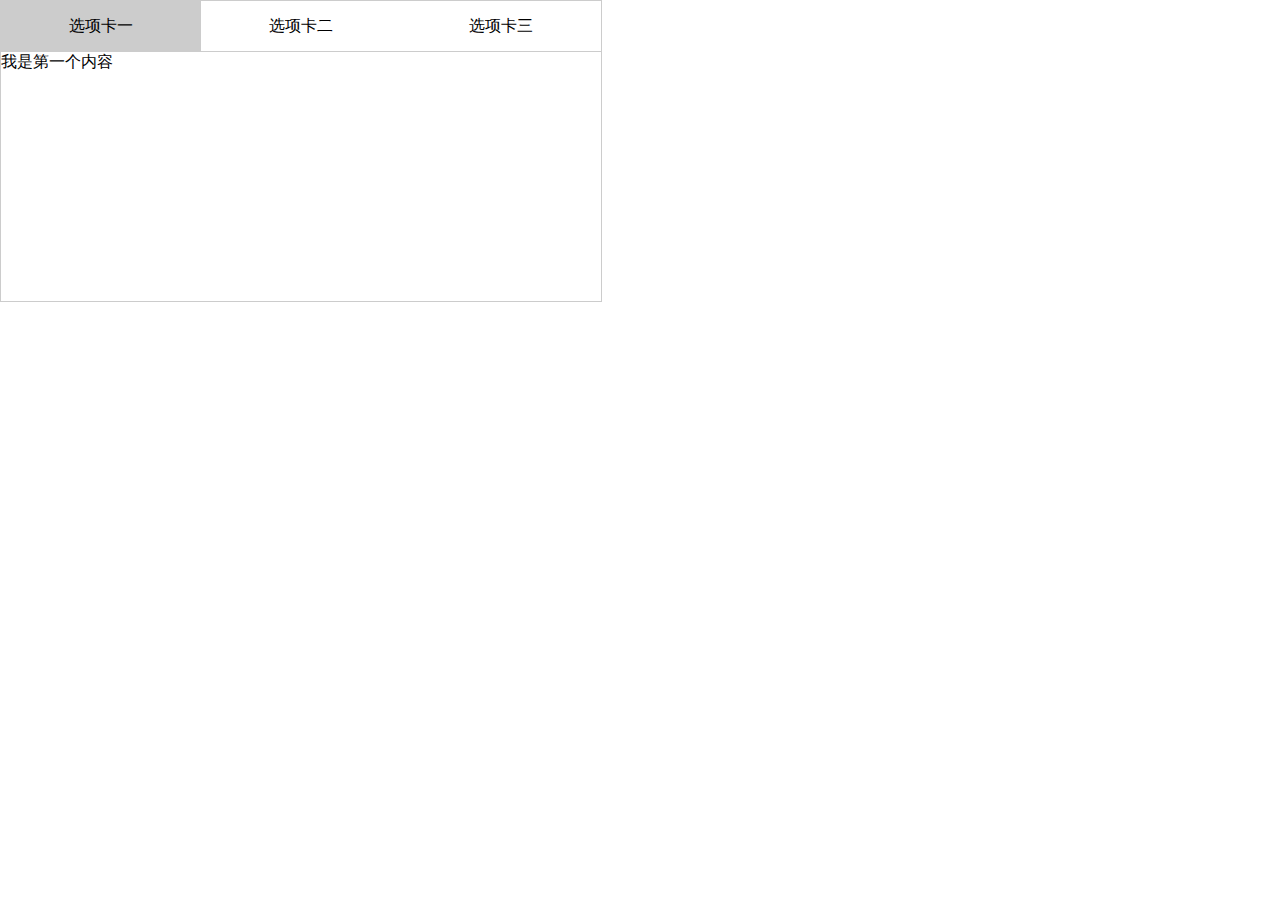
<file: docs/jquery/examples/jquery_plugin/first/jQuery.tab.html>
<!doctype html>
<html lang="en">
<head>
	<meta charset="UTF-8">
	<title>Document</title>
	<style>
	*{
		margin: 0; 
		padding: 0;
		list-style: none;
	}
	#tab {
		width: 600px;
		height: 300px;
		border: 1px solid #ccc;
	}
	#tab > div{
		display: none;
	}
	#tab_btn {
		height: 50px;
		line-height: 50px;
		border-bottom: 1px solid #ccc;
	}
	#tab_btn li {
		float: left;
		width: 200px;
		text-align: center;;
	}
	#tab_btn li.on{
		background: #ccc;
	}
	</style>
</head>
<body>
	<div id="tab">
		<ul id="tab_btn">
			<li class="on">选项卡一</li>
			<li>选项卡二</li>
			<li>选项卡三</li>
		</ul>
		
		<div style="display:block">我是第一个内容</div>
		<div>我是第二个内容</div>
		<div>我是第三个内容</div>
	</div>
	<script src="../lib/jquery-1.10.2.min.js"></script>
	<script>
	$('#tab_btn li').on('mouseover', function (){
		$('#tab_btn li').removeClass('on');
		$(this).addClass('on');

		$('#tab div').hide();
		$('#tab div').eq($(this).index()).show();
	})
	</script>
</body>
</html>
</file>
<file: docs/demo/style/art.css>
* {
	margin: 0;
	padding: 0;
}
html {
	width: 100%;
	height: 100%;
}
body {
	background: url(../image/004.jpg) no-repeat;
	background-size: 100% 100%;
	background-attachment: fixed;
}
.nav {
	position: fixed;
	/*right: 240px;*/
	margin-left: 1024px;
}
.nav a {
	display: block;
	margin-top: 20px;
}
.box {
	width: 800px;
	/*height: 2000px;*/
	/*border: 1px solid #333;*/
	padding-bottom: 200px;
	border-radius: 5px;
	margin: 5px auto 0 12%;
	background-color: rgba(255,255,255,0.4);
}
.box .timu{
	text-align: center;
	height: 80px;
}
.timu h2{
	line-height: 110px;
	font-family: '楷体';
}
.timu a:link, .timu a:visited, .timu a:hover{
	list-style: none;
	text-decoration: none;
	color: #333;
}
.box .time{
	margin-left: 50px;
	margin-bottom: 20px;
	float: left;
}
.box .author{
	margin-right: 50px;
	margin-bottom: 20px;
	float: right;
}
.box p{
	clear: both;
	font-size: 16px;
	word-break: break-all;
	margin-left: 50px;
	margin-right: 50px;
	text-indent: 40px;
	line-height: 33px;
	font-family: '宋体';
}
.box .share {
	text-align: right;
	margin-top: 5%;
	margin-right: 15%;
	margin-bottom: 5%;
}
.box .comment {
	width: 600px;
	margin: 0 auto;
}
.comment label {
	display: block;
	font-family: "楷体";
	font-size: 18px;
	color: #666;
	margin-bottom: 0;
}
.comment textarea {
	width: 600px;
	height: 100px;
	background-color: rgba(255,255,255,0);
	border: 1px solid #666;
	border-radius: 5px;
}
.comment button {
	float: right;
}
#totop {
	clear: both;
	position: fixed;
	bottom: 10%;
	/*right: 21%;*/
	margin-left: 1024px;
	display: none;
	background: rgba(255,255,255,0.2);
}
</file>
<file: docs/demo/style/msg.css>
* {
	margin: 0;
	padding: 0;
}
html {
	width: 100%;
	height: 100%;
}
body {
	background: url(../image/004.jpg) no-repeat;
	background-size: 100% 100%;
	background-attachment: fixed;
}
.nav {
	position: fixed;
	margin-left: 1024px;
}
.nav a {
	display: block;
	margin-top: 20px;
}
.box {
	width: 800px;
	padding-top: 50px;
	padding-bottom: 200px;
	border-radius: 5px;
	margin: 50px auto 0 12%;
	background-color: rgba(255,255,255,0.4);
}
.comment {
	width: 600px;
	margin: 0 auto;
}
.comment label {
	display: block;
	font-family: "楷体";
	font-size: 18px;
	color: #666;
	margin-bottom: 0;
}
.comment .nickname {
	width: 600px;
	background-color: rgba(255,255,255,0);
	border: 1px solid #666;
	border-radius: 2px;
	margin-bottom: 10px;
}
.comment textarea {
	width: 600px;
	height: 100px;
	background-color: rgba(255,255,255,0);
	border: 1px solid #666;
	border-radius: 5px;
}
.comment button {
	float: right;
}
.showcom {
	width: 600px;
	margin: 100px auto 20px;
}
.showcom .media {
	/*border: 1px solid #333;*/
	border-radius: 10px;
	margin-top: 5px;
	background: #fff;
}
.showcom .media-body {
	padding-top: 10px;
}
.showcom p {
	word-break: break-all;
}
.showcom .reply {
	float: right;
	margin: auto 50px 2px auto;
}
#totop {
	clear: both;
	position: fixed;
	bottom: 10%;
	margin-left: 1024px;
	display: none;
	background: rgba(255,255,255,0.2);
}
footer {
	clear: both;
	width: 800px;
	height: 50px;
	border-radius: 5px;
	/*margin: 0 auto;*/
	font-size: 20px;
	text-align: center;
	line-height: 50px;
	margin-left: 8.5%;
}
</file>
<file: docs/demo/resume/css/main.css>
/*reset*/
html, body, div, section, article, aside, header, hgroup, footer, nav, h1, h2, h3, h4, h5, h6,a, blockquote, address, time, span, em, strong, img, ol, ul, li, figure, canvas, video, th, td, tr,iframe {
	margin: 0;
	padding: 0;
	border: 0;
	vertical-align:baseline;
	font: inherit;
	text-decoration:none;
	list-style:none;
	
}
p {
	font-size: 14px;
	color: #333;
	word-break: break-all;
	font-family: 'Times new roman';
}
footer p {
	word-break: normal;
}
a,a:active,a:hover {outline: none;}

/*html5 display rule*/
address, article, aside, canvas, details, figcaption, figure, footer, header, hgroup, nav, menu, nav, section, summary {
	display: block;
}


/* General Style */ 

html {
	overflow-y:scroll;
}


body{
	/*background:url(../images/pattern/pattern3.png) repeat ;*/
	background: url(../../image/004.jpg) repeat;
	/*background-size: 100% 100%;*/
	background-attachment: fixed;
	font:100% Arial,'Signika';
	line-height:20px;
	font-weight:normal;
	font-style:normal;
	color:#999;
}

#wrapper{
	margin:50px auto 30px auto;
	width:780px;
}

header{
	width:230px;
	float:left;
}


/* Main navigation */
#mainNav{
	margin-left:6px;
}

#mainNav li{
	
	display:inline-block;
	margin-left:5px;
	margin-bottom:5px;
	width:215px;
	height:40px;
	border-right: 5px solid #e3e2e2;
	float:left;
	border-radius:4px;
	-moz-border-radius:4px;
	-o-border-radius:4px;
	-webkit-border-radius:4px;
	position:relative;
	
	
	background: #ffffff; /* Old browsers */
	background: -moz-linear-gradient(top,  #ffffff 0%, #f6f6f6 47%, #ededed 100%); /* FF3.6+ */
	background: -webkit-gradient(linear, left top, left bottom, color-stop(0%,#ffffff), color-stop(47%,#f6f6f6), 				color-stop(100%,#ededed)); /* Chrome,Safari4+ */
	background: -webkit-linear-gradient(top,  #ffffff 0%,#f6f6f6 47%,#ededed 100%); /* Chrome10+,Safari5.1+ */
	background: -o-linear-gradient(top,  #ffffff 0%,#f6f6f6 47%,#ededed 100%); /* Opera 11.10+ */
	background: -ms-linear-gradient(top,  #ffffff 0%,#f6f6f6 47%,#ededed 100%); /* IE10+ */
	background: linear-gradient(top,  #ffffff 0%,#f6f6f6 47%,#ededed 100%); /* W3C */
}

#mainNav li > a{
	color:#999;
	display:inline-block;
	padding:11px 10px 10px 142px;
	background-repeat:no-repeat;
	font-family: "Signika";
	font-weight:300;
	font-size:17px;
	color:#787878;
	width:65px;
	height:21px;
	

}

#mainNav li a.tab-about{
	background-image: url(../images/about-ico.png);
	background-position: 14px 7px;
	

}

#mainNav li a.tab-portfolio{
	background-image: url(../images/folio-ico.png);
	background-position: 14px 7px;

}

#mainNav li a.tab-blog{
	background-image: url(../images/blog-ico.png);
	background-position: 14px 7px;

}

#mainNav li a.tab-contact{
	background-image: url(../images/contact-ico.png);
	background-position: 14px 7px;

}
#mainNav li.active{
	border-right: 5px solid #558e6a;
	background:#fff  url(../images/nav-arrow-active.png) no-repeat 102% center;
	
	
	
}

#mainNav li.active .tab-about{
	background-image: url(../images/about-ico-active.png);
	background-position: 14px 7px;
	color:#558e6a;
	
}

#mainNav li.active .tab-portfolio{
	background-image: url(../images/folio-ico-active.png);
	background-position: 14px 7px;
	color:#558e6a;
	
}

#mainNav li.active .tab-blog{
	background-image: url(../images/blog-ico-active.png);
	background-position: 14px 7px;
	color:#558e6a;
	
}

#mainNav li.active .tab-contact{
	background-image: url(../images/contact-ico-active.png);
	background-position: 14px 7px;
	color:#558e6a;
	
}


/* End main navigation */
#img{
	margin-left:12px;
	margin-bottom:50px;
	position:relative;
	
}

#img img{
	border-radius:4px;
	-moz-border-radius:4px;
	-o-border-radius:4px;
	-webkit-border-radius:4px;	
}


#img hgroup{
	background:#558e6a;
	width:218px;
	border-radius: 0px 0px 4px 4px;
	-moz-border-radius:0px 0px 4px 4px;
	-o-border-radius:0px 0px 4px 4px;
	-webkit-border-radius:0px 0px 4px 4px;
	text-align:center;
	background:rgba(85,142,106,0.94);
	margin-bottom:5px;
	padding-top:10px;
	position:absolute;
	top:193px;
	left:0;
	line-height:28px;
	
}

#img hgroup h1{
	font-weight:bold;
	font-size:33px;
	color:#fff;
	margin-bottom:3px;
}

#img hgroup h2{
	
	font-size:12px;
	color:#fff;
	padding-bottom: 3px;
}

#tabsContainer{
	width:525px;
	float:left;
	background:#e3e2e2;
	border-radius:4px;
	-moz-border-radius:4px;
	-o-border-radius:4px;
	-webkit-border-radius:4px;
	padding:3px 3px 3px 0;
	margin-left:7px;
	margin-bottom:10px;
	position:relative;
	
}

#edge{
	position:absolute;
	top:0;
	left:480px;
}

#innerBg{
	background:#fff;
	margin:0 auto;
	border-radius:4px;
	-moz-border-radius:4px;
	-o-border-radius:4px;
	-webkit-border-radius:4px;
	padding:20px 25px 35px 25px;
}



footer p{
	color:#000;
	font-size:14px;
	margin-top:5px;
	margin-left: 400px;
}

ul#socials {
	display: none;
    height: 62px;
    margin-left: 425px;
    width: 200px;
	margin-top:5px;
	height:40px;
}

ul#socials li  {
  	display:inline-block;
	width:31px;
	height:31px;
	padding-left:5px;
}


ul#socials  li.fb{background: url(../images/social-sprite.png) no-repeat 0 0;}
ul#socials  li.tw{background: url(../images/social-sprite.png) no-repeat -36px 0;}
ul#socials  li.li{background: url(../images/social-sprite.png) no-repeat -72px 0;}
ul#socials  li.vm{background: url(../images/social-sprite.png) no-repeat -108px 0;}

ul#socials li.fb , ul#socials li.tw , ul#socials li.li, ul#socials  li.vm{
-webkit-transition: background-position .3s ease-in-out;
-moz-transition: background-position .3s ease-in-out;
-o-transition: background-position .3s ease-in-out;
transition: background-position .3s ease-in-out;
}
ul#socials  li.fb:hover{background: url(../images/social-sprite.png) no-repeat 0 -31px;}
ul#socials  li.tw:hover{background: url(../images/social-sprite.png) no-repeat -36px -31px;}
ul#socials  li.li:hover{background: url(../images/social-sprite.png) no-repeat -72px -31px;}
ul#socials  li.vm:hover{background: url(../images/social-sprite.png) no-repeat -108px -31px;}


/* End general style */ 

/* About tab */


#about{
	
	font-size:12px;
	width:478px;
}

#about hgroup, p{
	padding:0;
	margin:0;
}

#introduction ul li {
	background:#efefef;
    border-radius: 4px;
	-moz-border-radius:4px;
	-o-border-radius:4px;
	-webkit-border-radius:4px;
    color: #666666;
    font-size: 11px;
  	margin-bottom: 10px;
	margin-top: 9px;
	padding: 6px 44px 5px 10px;
	border-left:3px solid #cccccc;
}

#introduction ul li span{
	font-weight:bold;
}

.info{
	float:left;
	margin-right:38px;
}

#about h1{
	font-family: "Signika";
	font-weight:400;
	font-size:18px;
	color:#558e6a;
	margin:0 0 10px 0;
	padding:0;

}


#about h4{
	font-size:12px;
	color:#666;
	font-weight:bold;

}

#about h6{
	font-size:11px;
	color:#333;
	font-weight:bold;
	font-style:italic;
}

#skills, #introduction, #experience{
	padding-bottom:10px;
	margin-bottom:10px;
	border-bottom:1px dotted #e3e2e2;
}

#education{
	margin-bottom:20px;
}



#skills1, #skills2 {
    float: left;
    margin-right: 74px;
    width: 165px;
}

#skills ul  {
	float:left;
	width:237px;
}

#skills ul + ul {
	margin-left:4px;
}

#skills  li {
	color:#666;
	font-size:12px;
	font-weight:bold;
	padding-bottom:3px;
	float:left;
	width:200px;
	
}

#skills  li span {
	float:right;
	width:113px;
	height:17px;
}

#skills  li span.r1{background: url(../images/rating-sprite.png) no-repeat scroll 0 -56px}
#skills  li span.r2{background: url(../images/rating-sprite.png) no-repeat scroll 0 -76px}
#skills  li span.r3{background: url(../images/rating-sprite.png) no-repeat scroll 0 -36px}
#skills  li span.r4{background: url(../images/rating-sprite.png) no-repeat scroll 0 -56px}
#skills  li span.r5{background: url(../images/rating-sprite.png) no-repeat scroll 0 -76px}

#skills  li span.r6{background: url(../images/rating-sprite.png) no-repeat scroll 0 -56px}
#skills  li span.r7{background: url(../images/rating-sprite.png) no-repeat scroll 0 -76px}
#skills  li span.r8{background: url(../images/rating-sprite.png) no-repeat scroll 0 -36px}
#skills  li span.r9{background: url(../images/rating-sprite.png) no-repeat scroll 0 -76px}
#skills  li span.r10{background: url(../images/rating-sprite.png) no-repeat scroll 0 -56px}




a.vcardButton {
	margin-left:330px;
	background:#558e6a;
	border:1px solid #558e6a;
	width:auto;
	padding:8px 15px;
	border-radius:3px;
	-moz-border-radius:3px;
	-o-border-radius:3px;
	-webkit-border-radius:3px;
	font-size:12px;
	color:#ffffff;
	background-image: url(../images/bg-button.png);
	background-position: 0 0;
	background-repeat: repeat-x;
	-moz-transition: all 0.4s ease-in-out;
	-o-transition: all 0.4s ease-in-out;
	-ms-transition: all 0.4s ease-in-out;
	transition: all 0.4s ease-in-out;

}

a.vcardButton:hover{
	background:#777777;
	border:1px solid #777777;
	background-image: url(../images/bg-button.png);
	background-position: 0 0;
	background-repeat: repeat-x;
	box-shadow: 0 1px 1px rgba(0, 0, 0, 0.2);
	-moz-box-shadow:0 1px 1px rgba(0, 0, 0, 0.2);
	-o-box-shadow:0 1px 1px rgba(0, 0, 0, 0.2);
	-webkit-box-shadow:0 1px 1px rgba(0, 0, 0, 0.2);

}


/* End about tab */


/* Portfolio tab */

#portfolio{
	width: 478px;
}

#portfolio h1{
	font-family: "Signika";
	font-size:18px;
	color:#558e6a;
	margin:0 0 10px 0;
	padding:0;
}

#portfolio p, ul{

	font-size:12px;

}

#portfolio p{

	padding-bottom:10px;
	margin-bottom:2px;
	border-bottom:1px dotted #e3e2e2;

}

ul#category{
	padding-left: 59px;
	border-bottom:1px dotted #e3e2e2;
	position:relative;
}

ul#category li {
	display:inline-block;
	padding:8px;
	padding: 3px 3px 3px 6px;
	
}

ul#category li a{
	color:#777;
	display:inline-block;
	font-size:14px;
	font-family: "Signika";
	-moz-transition: all 0.4s ease-in-out;
	-o-transition: all 0.4s ease-in-out;
	-ms-transition: all 0.4s ease-in-out;
	-webkit-transition: all 0.4s ease-in-out;
	transition: all 0.4s ease-in-out;
}

ul#category li span{
	color:#777;
}

ul#category li a:hover{
	
	color:#558e6a !important;

	
}

#animated-line { 
	position: absolute;
	bottom: -2px; 
	left: 0; 
	width: 100px; 
	height: 1px; 
	background: #558e6a;
	padding:0 !important;
}




#works{
	margin-left:1px;
}

.current a{
	color: #558e6a !important;
	-moz-transition: all 0.4s ease-in-out;
	-o-transition: all 0.4s ease-in-out;
	-ms-transition: all 0.4s ease-in-out;
	transition: all 0.4s ease-in-out;
}



ul li.item {
    float: left;
    margin-right: 3px;
    margin-top: 15px;
    padding: 5px 5px 14px;
	position:relative;
}

ul li.item img {width:100%;}

li.item h3{
	font-weight:bold;
	margin-top:5px;
	color:#666;
	margin-top:15px;
	text-align:center;
	border-bottom:1px solid #e3e2e2;
	padding-bottom:10px;
}

span.border {
    border-bottom: 1px solid #558e6a;
    height: 1px;
    left: 62px;
    position: absolute;
    top: 185px;
    width: 110px;
}

span.plus {
    background:url(../images/zoom.png) no-repeat;
    height: 39px;
    left: 189px;
    position: absolute;
    text-align: center;
    top: 100px;
    width: 45px;
	color:#558e6a;
	z-index:100;

}

li.item h3 span{
	font-weight:normal;
	margin-top:5px;
	color:#558e6a;
	
}

/* End portfolio tab */


/* Blog tab */

#blog{
	width: 478px;
}

#blog h1{
	font-family: "Signika";
	font-size:18px;
	color:#558e6a;
	margin: 0 0 10px;
	padding:0;
}

#blog .blogPost{
	margin-bottom:20px;
	padding-bottom:25px;
	border-bottom:1px dotted #e3e2e2;
}

#blog .blogPost + .blogPost {
	margin-bottom:0;
	padding-bottom:25px;
}
	
#blog .blogPost h1{
	font-family: "Signika";
	font-size:19px;
	color:#666666;
	margin:15px 0 15px 0;
	padding:0;
}

.imgInfo{
	position:relative;
	margin-bottom:10px;
}

.imgInfo img{
	width:100%;
	height:150px;
}

ul.blogInfo {
	position:absolute;
	background:#fff;
	background:rgba(255,255,255,0.98);
	bottom:10px;
	left:0;
	padding:8px;
	width:462px;
	
}
ul.blogInfo li{
	display:inline-block;
	margin-left:20px;
	padding-left:26px;
}


.info{
	position:relative;
	margin-bottom:10px;
}

ul.blogInfo-no-image {
	padding:8px;
	width:462px;
	
}
ul.blogInfo-no-image li{
	display:inline-block;
	margin-left:20px;
	padding-left:26px;
}

#blog .blogPost ul li.whois{background: url(../images/whois-ico.png) no-repeat 0 0;}
#blog .blogPost ul li.cat{background: url(../images/cat-ico.png) no-repeat 0 1px;}
#blog .blogPost ul li.date{background: url(../images/date-ico.png) no-repeat 0 1px;}
#blog .blogPost ul li.comment{background: url(../images/comment-ico.png) no-repeat 0 2px;}

#blog p{
	font-size:12px;
	margin-bottom:20px;
}

blockquote ~ p {
	font-weight:bold;
	color:#555555;
}

blockquote.style1{
	margin-bottom:20px;
	font-size:12px;
	font-style:italic;
	background: url(../images/quote.png) repeat-y 0 0;
	display:block;
	padding-left:26px;
}

blockquote.style2{
	margin-bottom:20px;
	font-size:12px;
	font-style:italic;
	border-left:5px solid #555;
	display:block;
	padding-left:26px;
}


blockquote.style3{
	margin-bottom:20px;
	font-size:12px;
	font-style:italic;
	border-right:5px solid #558e6a;
	display:block;
	padding-right:26px;
}



.btnMore {
	margin-left:340px;
	background:#558e6a;
	border:1px solid #558e6a;
	width:auto;
	padding:8px 15px;
	border-radius:3px;
	-moz-border-radius:3px;
	-o-border-radius:3px;
	-webkit-border-radius:3px;
	font-size:12px;
	color:#ffffff;
	background-image: url(../images/bg-button.png);
	background-position: 0 0;
	background-repeat: repeat-x;
	-moz-transition: all 0.4s ease-in-out;
	-o-transition: all 0.4s ease-in-out;
	-ms-transition: all 0.4s ease-in-out;
	transition: all 0.4s ease-in-out;

}

.btnMore:hover{
	background:#777777;
	border:1px solid #777777;
	background-image: url(../images/bg-button.png);
	background-position: 0 0;
	background-repeat: repeat-x;
	box-shadow: 0 1px 1px rgba(0, 0, 0, 0.2);
	-moz-box-shadow:0 1px 1px rgba(0, 0, 0, 0.2);
	-o-box-shadow:0 1px 1px rgba(0, 0, 0, 0.2);
	-webkit-box-shadow:0 1px 1px rgba(0, 0, 0, 0.2);

}


.read-more{
	display:none;
	margin-top:25px;
	
}

.comments-holder{
	border-top:1px dotted #e3e2e2;
	padding-top:10px;
}

.highlight-1{
	font-weight:bold;
	color:#555555;
}

.highlight-2{
	text-decoration:underline;
	color:#558e6a;
}

.highlight-3{
	background:#555555;
	padding:2px;
	color:#ffffff;
}

.comments p + p {
	background:#EFEFEF;
	border-left: 3px solid #cccccc;
	border-radius:4px;
	-moz-border-radius:4px;
	-o-border-radius:4px;
	-webkit-border-radius:4px;
	padding:10px 10px 10px 10px !important;
	margin:0 0 20px 0 !important;	
}

.comments .replys  p + p {
	background:#EFEFEF;
	border-left: 3px solid #558e6a;
	border-radius:4px;
	-moz-border-radius:4px;
	-o-border-radius:4px;
	-webkit-border-radius:4px;
	padding:10px 10px 10px 10px !important;
	margin:0 0 20px 0 !important;	
}


	


#blog .blogPost .comments-holder h1{
	font-family: "Signika";
	font-size:18px;
	color:#558e6a;
	margin: 0 0 15px;
	padding:0;
}
.comments .img {
    float: left;
    margin-right: 10px;
    width: 50px;
}

.comments a {
 	color:#999999;
	font-size:12px;
}

.comments .replys {
    margin-left: 37px;
}

.comments .reply-btn a{
	float:right;
	background:#777777;
	width:auto;
	padding:4px 15px;
	border-radius:3px;
	-moz-border-radius:3px;
	-o-border-radius:3px;
	-webkit-border-radius:3px;
	border:1px solid #777;
	font-size:12px;
	color:#ffffff;
	margin-top:3px;
	background-image: url(../images/bg-button.png);
	background-position: 0 0;
	background-repeat: repeat-x;
	-moz-transition: all 0.4s ease-in-out;
	-o-transition: all 0.4s ease-in-out;
	-ms-transition: all 0.4s ease-in-out;
	transition: all 0.4s ease-in-out;
}

.comments .reply-btn a:hover{
	background:#558e6a;
	border:1px solid #558e6a;
	background-image: url(../images/bg-button.png);
	background-position: 0 0;
	background-repeat: repeat-x;
	box-shadow: 0 1px 1px rgba(0, 0, 0, 0.2);
	-moz-box-shadow:0 1px 1px rgba(0, 0, 0, 0.2);
	-o-box-shadow:0 1px 1px rgba(0, 0, 0, 0.2);
	-webkit-box-shadow:0 1px 1px rgba(0, 0, 0, 0.2);

}

.commentContent span{
	font-size:11px;
	color:#555555;
	font-weight:bold;
}


.post-comment a {
	margin-left:355px;
	background:#777;
	width:auto;
	padding:8px 15px;
	border-radius:3px;
	-moz-border-radius:3px;
	-o-border-radius:3px;
	-webkit-border-radius:3px;
	font-size:12px;
	color:#ffffff;
	background-image: url(../images/bg-button.png);
	background-position: 0 0;
	background-repeat: repeat-x;
	border:1px solid #777;
	-moz-transition: all 0.4s ease-in-out;
	-o-transition: all 0.4s ease-in-out;
	-ms-transition: all 0.4s ease-in-out;
	transition: all 0.4s ease-in-out;

}

.post-comment a:hover{
	background:#558e6a;
	border:1px solid #558e6a;
	background-image: url(../images/bg-button.png);
	background-position: 0 0;
	background-repeat: repeat-x;
	box-shadow: 0 1px 1px rgba(0, 0, 0, 0.2);
	-moz-box-shadow:0 1px 1px rgba(0, 0, 0, 0.2);
	-o-box-shadow:0 1px 1px rgba(0, 0, 0, 0.2);
	-webkit-box-shadow:0 1px 1px rgba(0, 0, 0, 0.2);

}

.blogForm{
	display:none;
	width:400px;
	height:100px;
	overflow:auto
}

#replyForm, #commentForm {
    margin-left: 55px;
    margin-top: 20px;
    overflow: hidden;
	width:350px;
}

#replyForm h1, #commentForm h1 {
	font-family: "Signika";
	font-size:18px;
	color:#558e6a;
	margin: 0 0 15px;
	padding:0;
}


.replyForm input[type="text"], input[type="email"], .commentForm input[type="text"], input[type="email"] ,textarea{
	margin-bottom:10px;
	padding-left:10px;
	moz-transition: border 0.3s ease 0s, color 0.3s ease-out 0s;
	-moz-transition: all 0.4s ease-in-out;
	-o-transition: all 0.4s ease-in-out;
	-ms-transition: all 0.4s ease-in-out;
	transition: all 0.4s ease-in-out;
	background: #efefef;
	border: 1px solid #ccc;
	border-radius: 4px;
	-moz-border-radius:4px;
	-o-border-radius:4px;
	-webkit-border-radius:4px;

	color: #999;
	font-family: Arial,Helvetica,sans-serif;
	font-size: 11px;
	outline-width: 0;
}


.replyForm input[type="text"]:hover, input[type="email"]:hover, .commentForm input[type="text"]:hover, input[type="email"]:hover, .replyForm textarea:hover, .commentForm textarea:hover  {
	background:#fff;
	border:1px solid #c0c0c0;
	color:#558e6a;
}


.replyForm input[type="text"], input[type="email"], .commentForm input[type="text"], input[type="email"] {
	width: 280px;
	height: 27px;
}

.replyForm textarea, .commentForm textarea {
	width: 280px;
	height: 115px;
	display: block;
	padding-top:10px;
	margin-bottom:15px;
}

#replyForm input#submitReply, #commentForm input#submitComment{
	background-color:#558e6a;
	border:1px solid #558e6a;
	width:auto;
	padding:8px 15px;
	border-radius:3px;
	-moz-border-radius:3px;
	-o-border-radius:3px;
	-webkit-border-radius:3px;
	font-size:12px;
	color:#ffffff;
	cursor:pointer;
	background-image: url(../images/bg-button.png);
	background-position: 0 0;
	background-repeat: repeat-x;
	box-shadow: 0 1px 1px rgba(0, 0, 0, 0.2);
	-moz-box-shadow:0 1px 1px rgba(0, 0, 0, 0.2);
	-o-box-shadow:0 1px 1px rgba(0, 0, 0, 0.2);
	-webkit-box-shadow:0 1px 1px rgba(0, 0, 0, 0.2);
	margin-left:106px;
	-moz-transition: all 0.4s ease-in-out;
	-o-transition: all 0.4s ease-in-out;
	-ms-transition: all 0.4s ease-in-out;
	-webkit-transition: all 0.4s ease-in-out;
	transition: all 0.4s ease-in-out;
}

#replyForm input#submitReply:hover, #commentForm input#submitComment:hover{
	background-color:#777;
	border:1px solid #777;
	box-shadow: 0 1px 1px rgba(0, 0, 0, 0.2);
	-moz-box-shadow:0 1px 1px rgba(0, 0, 0, 0.2);
	-o-box-shadow:0 1px 1px rgba(0, 0, 0, 0.2);
	-webkit-box-shadow:0 1px 1px rgba(0, 0, 0, 0.2);

}


#pagination {
	margin-top:20px;
}
#pagination ul li{
	display:inline-block;
	padding-right:10px;
}



#pagination #np{float:right;}

#pagination li, #pagination #prev, #pagination #next {
    float: left;
    
}

#pagination #prev, #pagination #next {font-size:12px;}
#pagination #prev a, #pagination #next a, #pagination li a{
	color:#777777;
	-moz-transition: all 0.4s ease-in-out;
	-o-transition: all 0.4s ease-in-out;
	-ms-transition: all 0.4s ease-in-out;
	transition: all 0.4s ease-in-out;
}

#pagination #prev a:hover, #pagination #next a:hover, #pagination li a:hover{
	color:#558e6a
}

#pagination #prev{
	margin-right:25px;
}

.selected{
	background:#558e6a;
	border:1px solid #558e6a;
	background-image: url(../images/bg-button.png);
	background-position: 0 0;
	background-repeat: repeat-x;
	border-radius:3px;
	-moz-border-radius:3px;
	-o-border-radius:3px;
	-webkit-border-radius:3px;
	padding:5px 8px 5px 8px;
	color:#ffffff !important;
}


/* End blog tab */ 


/* Contact tab */

#contact{
	width: 478px;
}

#contact h1{
	font-family: "Signika";
	font-size:18px;
	color:#558e6a;
	margin: 0 0 10px;
	padding:0;
}

#contact h4 {
    color: #666;
    font-size: 12px;
    font-weight: bold;
	margin-bottom:10px;
}


#map{
	height:200px;
	border: 1px solid #e3e2e2;
}

#contact p.personal{
	font-size:12px;
	width:130px;
	margin-right:22px;
}

#contact p.personal, #contact ul.personal{
	float:left;
}

#contact #personalInfo ul + ul{
	margin-left:28px;
}

#personalInfo, #mapHolder{
	margin-bottom:10px;
	padding-bottom:12px;
	border-bottom:1px dotted #e3e2e2;

}

#personalInfo ul.personal span{
	font-weight:bold;
	color: #666;
}
	
#contactForm input[type="text"], input[type="email"], #contactForm textarea{
	margin-bottom:10px;
	padding-left:10px;
	moz-transition: border 0.3s ease 0s, color 0.3s ease-out 0s;
	-moz-transition: all 0.4s ease-in-out;
	-o-transition: all 0.4s ease-in-out;
	-ms-transition: all 0.4s ease-in-out;
	transition: all 0.4s ease-in-out;
	background: #efefef;
	border: 1px solid #ccc;
	border-radius: 4px;
	-moz-border-radius:4px;
	-o-border-radius:4px;
	-webkit-border-radius:4px;
	color: #999;
	font-family: Arial,Helvetica,sans-serif;
	font-size: 11px;
	outline-width: 0;
}


#contactForm input[type="text"]:hover, #contact input[type="email"]:hover,  input[type="email"]:hover, #contact textarea:hover  {
	background:#fff;
	border:1px solid #c0c0c0;
	color:#558e6a;
}


#contactForm input[type="text"],  #contact input[type="email"], #contact input[type="text"] {
	width: 300px;
	height: 27px;
}

#contactForm textarea {
	width: 460px;
	height: 115px;
	display: block;
	padding-top:10px;
	margin-bottom:15px;
}

#contactForm input#submit {
	background-color:#558e6a;
	border:1px solid #558e6a;
	width:auto;
	padding:8px 10px;
	border-radius:3px;
	-moz-border-radius:3px;
	-o-border-radius:3px;
	-webkit-border-radius:3px;
	font-size:11px;
	color:#ffffff;
	cursor:pointer;
	background-image: url(../images/bg-button.png);
	background-position: 0 0;
	background-repeat: repeat-x;
	box-shadow: 0 1px 1px rgba(0, 0, 0, 0.2);
	-moz-box-shadow:0 1px 1px rgba(0, 0, 0, 0.2);
	-o-box-shadow:0 1px 1px rgba(0, 0, 0, 0.2);
	-webkit-box-shadow:0 1px 1px rgba(0, 0, 0, 0.2);
	/*margin-left:340px;  */
	-moz-transition: all 0.4s ease-in-out;
	-o-transition: all 0.4s ease-in-out;
	-ms-transition: all 0.4s ease-in-out;
	-webkit-transition: all 0.4s ease-in-out;
	transition: all 0.4s ease-in-out;
}

#contactForm input#submit:hover{
	background-color:#777;
	border:1px solid #777;
	box-shadow: 0 1px 1px rgba(0, 0, 0, 0.2);
	-moz-box-shadow:0 1px 1px rgba(0, 0, 0, 0.2);
	-o-box-shadow:0 1px 1px rgba(0, 0, 0, 0.2);
	-webkit-box-shadow:0 1px 1px rgba(0, 0, 0, 0.2);

}


label.error{
	display:block;
	padding-bottom:10px;
	font-size:11px;
	color:#558e6a;
	font-weight:bold;
}

/* End contact tab */


/* Style switcher*/
#styleSwitcher{
display: none;
width:45px;
background:#e3e2e2;
border-radius:4px;
-moz-border-radius:4px;
-o-border-radius:4px;
-webkit-border-radius:4px;
padding:3px 3px 3px 0;
position:absolute;
left:0;
top:200px;

}

#inset{
	background:#fff;
	margin:0 auto;
	border-radius:4px;
	-moz-border-radius:4px;
	-o-border-radius:4px;
	-webkit-border-radius:4px;
	padding:10px 10px 10px 11px;
}
#styleSwitcher a{margin-bottom:5px;display:block;width:25px;height:25px;}
#styleSwitcher img{width:25px;height:25px;}
#styleSwitcher a.orange{background:#EB874F;}
#styleSwitcher a.red{background:#CD5353;}
#styleSwitcher a.green{background:#558e6a;}


/* End style switcher*/

/* Clear float style*/
.clearfix:before,
.clearfix:after{
	content:"";
	display:table;
}

.clearfix:after{
	clear:both;
}
/*End clear float style */


/*-------------------------------------------------------------------------*/

/* Media queries */

/* Tablet Portrait size -> standard 960 */
@media only screen and (min-width: 768px) and (max-width: 959px) {

/* Wrapper style */		
#wrapper{width:750px;}

/* Header */
	header{width:215px;}
	
/* tabsContainer */
#tabsContainer {margin-left: 22px;width: 510px;}

/*Edge*/
#edge {left: 465px;}

/*About tab */
#about{width:464px;}
#introduction ul li {padding: 6px 38px 5px 10px;}
#skills1, #skills2 {margin-right: 66px;}
a.vcardButton{margin-left:322px;}


/*Portfolio tab */
#portfolio{width:464px;}
#works {margin:0}
ul li.item {margin-right: 3px;padding: 5px 2px 14px;}


/* Blog tab */
#blog{width:464px;}
.btnMore {margin-left: 330px;}
.post-comment a {margin-left: 345px;}
blockquote.style3 {padding-right: 20px;}

/* Contact tab */
#contact{width:464px;}
#contact p.personal{margin-right: 15px;}
#contactForm textarea {width: 450px;}

/* Footer */
footer p {margin-left: 395px;}

/*Styleswitcher*/
#styleSwitcher{display:none;}

}


/* Mobile Landscape Size -> Tablet Portrait size*/
@media only screen and (min-width: 480px) and (max-width: 767px) {
/* Wrapper style */		
#wrapper{width:480px;}

/* Header */
header{width:195px;}

/* innerBg*/
#innerBg {padding: 20px 22px 35px;}

/*Edge*/
#edge {left: 186px;}

/* tabsContainer */
#tabsContainer {margin-left: 41px;width: 231px;}

/*About tab */
#about{width:196px;}
#skills1{margin-bottom: 10px;}
#skills li span {width: 125px;}
a.vcardButton{margin-left:49px;}
.info {margin-right: 3px;}


/*Portfolio tab */
#portfolio{width:196px;}
#works {margin-left: -5px;}
ul#category {padding-left: 0;}
ul#category li {padding: 3px 0px 3px 0px;}
li.item h3{width:190px;}
span.plus {left: 154px;top:79px;}
span.border { left: 51px;top: 165px;width: 90px;}
#category li #animated-line{display:none;}


/*Blog tab */
#blog{width:196px;}
ul.blogInfo {background:rgba(255, 255, 255, 0.90);width:180px;}
ul.blogInfo-no-image {width:180px;}
.btnMore {margin-left:54px;}
.post-comment a {margin-left:72px;}
#pagination #prev,#next {margin-top: 10px;} 
#replyForm, #commentForm {margin-left: 15px;width:230px;} 
.replyForm input[type="text"], input[type="email"], .commentForm input[type="text"], input[type="email"] {width: 200px;}
.replyForm textarea, .commentForm textarea {width: 201px;}
#replyForm input#submitReply, #commentForm input#submitComment{margin-left:142px}  

/*Contact tab */
#contact{width:196px;}
#contact p.personal, #contact ul.personal {margin-bottom: 10px;}
#pagination #prev {margin-right: 92px;}
#contact #personalInfo ul + ul {margin-left:0;}
#contactForm input[type="text"], #contact input[type="email"], #contact input[type="text"], #contact textarea {width:175px;}
#contact textarea {width:176px;}

/*Footer*/
footer p {margin-left: 256px;}
ul#socials {margin-left: 280px;}

#styleSwitcher{display:none;}	
	
}


/* Mobile Portrait Size -> Mobile Landscape Size */
@media only screen and (max-width: 479px) {
	
/* Wrapper style */		
#wrapper{width:295px;}

/* Header */
header{width:270px;}

/* innerBg*/

#innerBg {padding: 20px 22px 35px;}

/*Edge*/

#edge {left: 226px;}

/*Main nav*/
#mainNav li.active {background: url("../images/nav-arrow-active.png") no-repeat scroll 101% center #FFFFFF;}

/*tabsContainer*/
#tabsContainer {margin-left: 10px;width: 271px;}
#img {margin-bottom: 2px;}
#img img {width: 271px;}
#img hgroup {top:196px;width:271px;}
#mainNav li {width:267px;}
#mainNav li > a {padding: 11px 10px 10px 195px;}

/*About tab */
#about{width:230px;}
.info {margin-right:23px;}
#skills1{margin-bottom: 10px;}
a.vcardButton{margin-left:80px;}

/*Portfolio tab */
#portfolio{width:230px;}
span.border {top: 179px;left:58px;}
span.plus {left:180px;}
ul#category {padding-left:0;}

/*Blog tab */
#blog{width:235px;}
.btnMore {margin-left:95px;}
.post-comment a {margin-left:110px;}
ul.blogInfo {background:rgba(255, 255, 255, 0.90);width:198px;padding-right:29px;}
ul.blogInfo-no-image {width:180px;}
ul.blogInfo li {margin-left: 35px;}	
#blog .blogPost ul li.comment {background: url("../images/comment-ico.png") no-repeat  0 4px transparent;}
#blog .blogPost ul li.date {background: url("../images/date-ico.png") no-repeat  0 3px transparent;}
#blog .blogPost ul li.cat {background: url("../images/cat-ico.png") no-repeat scroll 0 3px transparent;}
#blog .blogPost ul li.whois {background: url("../images/whois-ico.png") no-repeat scroll 0 3px transparent;} 
.replyForm input[type="text"], input[type="email"], .commentForm input[type="text"], input[type="email"] {width: 150px;}
.replyForm textarea, .commentForm textarea {width: 151px;}
#replyForm, #commentForm {margin-left: 15px;width:180px;} 
#replyForm input#submitReply, #commentForm input#submitComment{margin-left:92px}

/*Contact tab */
#contact{width:230px;}
#contact p.personal, #contact ul.personal {margin-bottom: 10px;}
#contact #personalInfo ul + ul {margin-left:0;}
#contactForm input[type="text"], #contact input[type="email"], #contact input[type="text"]{width:210px;}
#contact textarea {width:211px;} 

/*Footer*/
footer p {margin-left: 50px;}
ul#socials {margin-left: 72px;}

/*Styleswitcher*/
#styleSwitcher{display:none;}
	
}


/*End media queries*/
/*-------------------------------------------------------------------------*/
</file>
